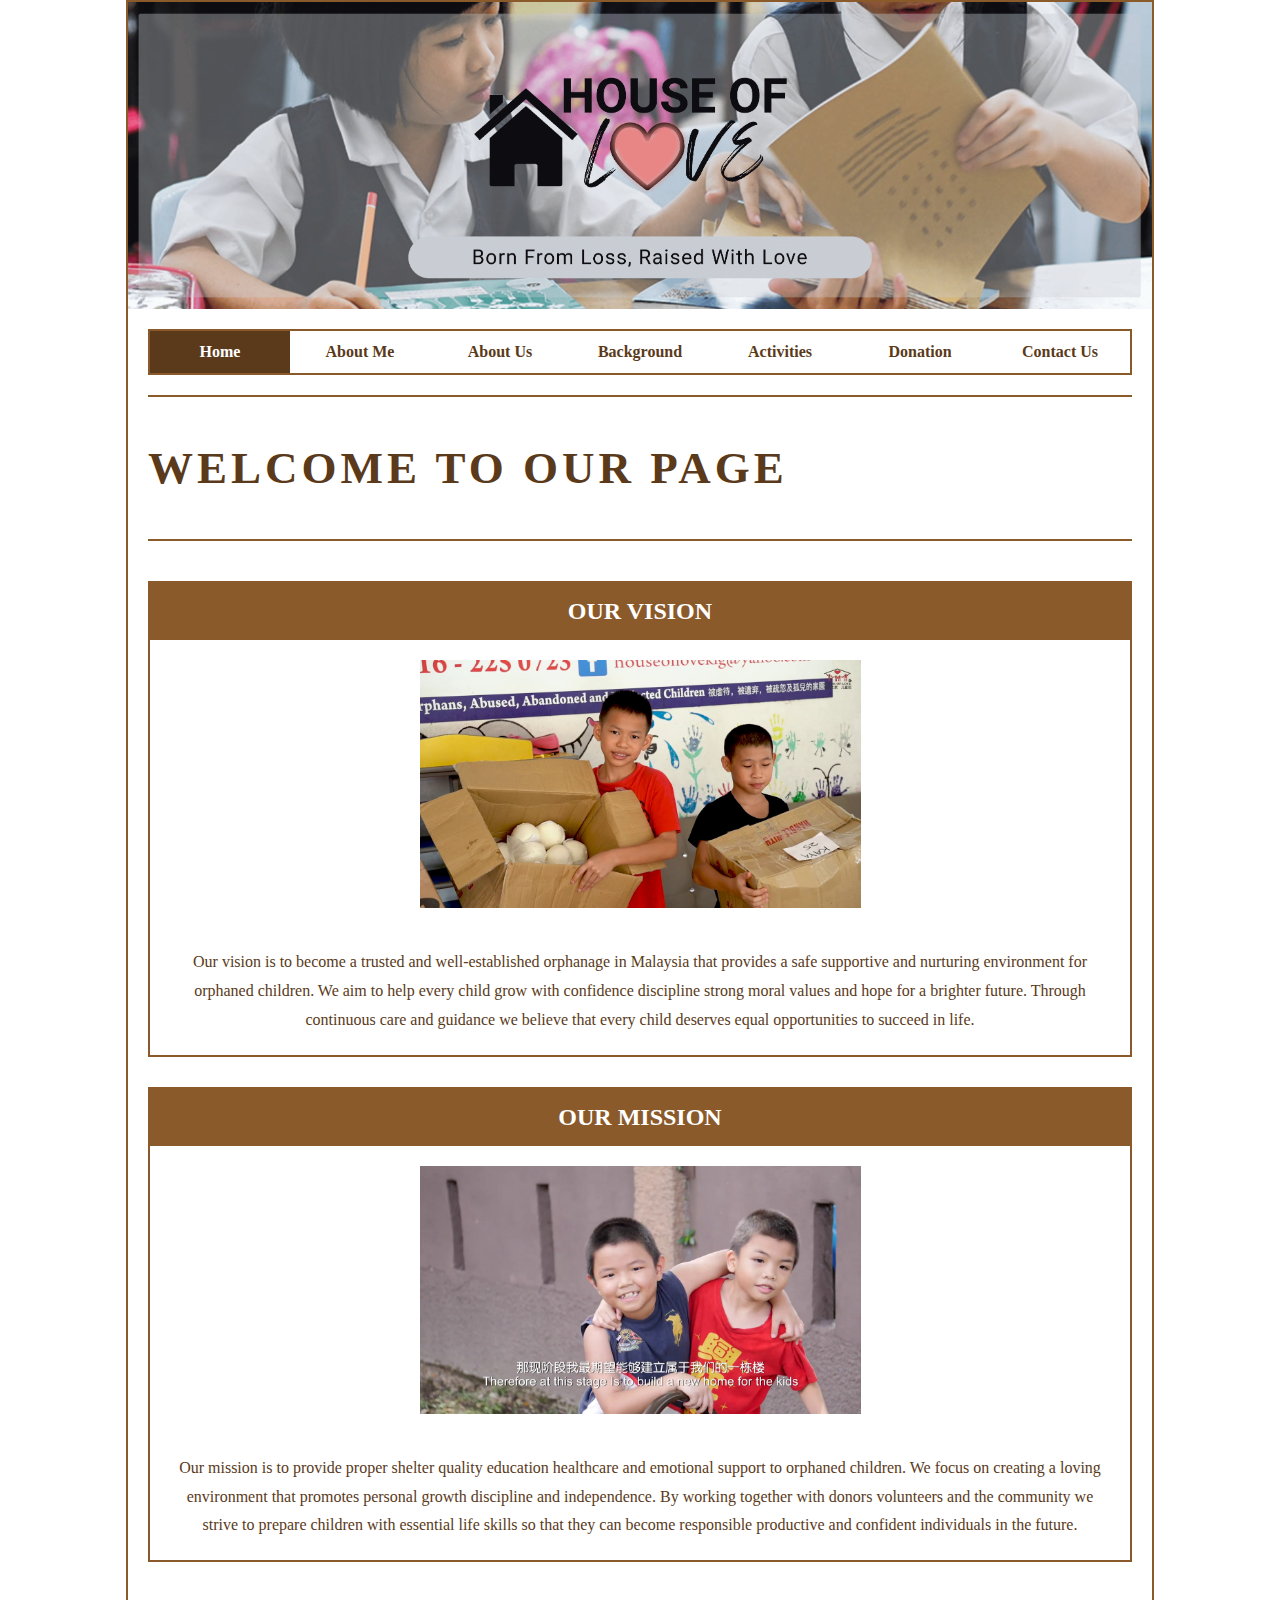
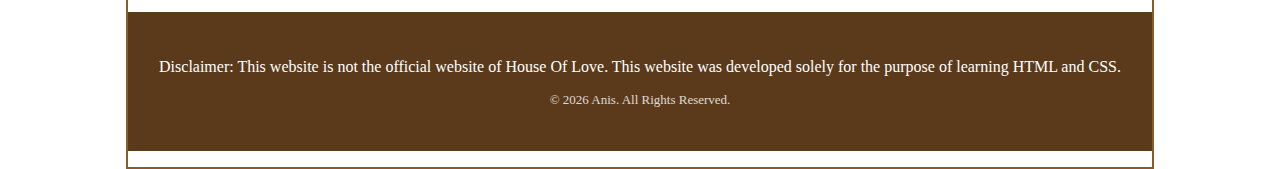
<file: index.html>
<!DOCTYPE html>
<html lang="en">
<head>
    <meta charset="UTF-8">
    <title>Home | Rumah Anak Yatim Darul Ehsan</title>
    <link rel="stylesheet" href="style.css">
</head>
<body>

<div class="container">

<!-- ================= HEADER / BANNER ================= -->
<table width="100%" align="center" cellspacing="0" cellpadding="0" style="border-collapse:collapse;">
<tr>
<td align="center" style="background-color:#8b5a2b;">
<img src="images/banner1.png" alt="Banner" class="banner-img">
</td>
</tr>
</table>

<!-- ================= NAVIGATION ================= -->
<nav class="navbar">
    <ul>
        <li><a class="active" href="index.html">Home</a></li>
        <li><a href="aboutme.html">About Me</a></li>
        <li><a href="aboutus.html">About Us</a></li>
        <li><a href="background.html">Background</a></li>
        <li><a href="activities.html">Activities</a></li>
        <li><a href="donation.html">Donation</a></li>
        <li><a href="contactus.html">Contact Us</a></li>


    </ul>
</nav>

<!-- ================= WELCOME TEXT ================= -->
<section class="welcome">
    <p>WELCOME TO OUR PAGE</p>
</section>

<!-- ================= VISION & MISSION ================= -->
<section class="vm-section">

    <!-- VISION -->
    <div class="vm-box">
        <div class="vm-title">OUR VISION</div>

       
        <a href="images/pic1.jpg" target="_blank">
            <img src="images/pic1.jpg" class="vm-image">
        </a>

        <div class="vm-text">
            Our vision is to become a trusted and well-established orphanage in Malaysia that
            provides a safe supportive and nurturing environment for orphaned children.
            We aim to help every child grow with confidence discipline strong moral values
            and hope for a brighter future. Through continuous care and guidance we believe
            that every child deserves equal opportunities to succeed in life.
        </div>
    </div>

    <!-- MISSION -->
    <div class="vm-box">
        <div class="vm-title">OUR MISSION</div>

                <a href="images/pic2.jpg" target="_blank">
            <img src="images/pic2.jpg" class="vm-image">
        </a>

        <div class="vm-text">
            Our mission is to provide proper shelter quality education healthcare and emotional
            support to orphaned children. We focus on creating a loving environment that promotes
            personal growth discipline and independence. By working together with donors volunteers
            and the community we strive to prepare children with essential life skills so that
            they can become responsible productive and confident individuals in the future.
        </div>
    </div>

</section>

<!-- ================= FOOTER ================= -->
<footer class="footer">
    <p>
        Disclaimer: This website is not the official website of House Of Love.
        This website was developed solely for the purpose of learning HTML and CSS.
            <p class="footer-copyright">
        © 2026 Anis. All Rights Reserved.
    </p>
</footer>
    </p>
</footer>

</div>

</body>
</html>
</file>
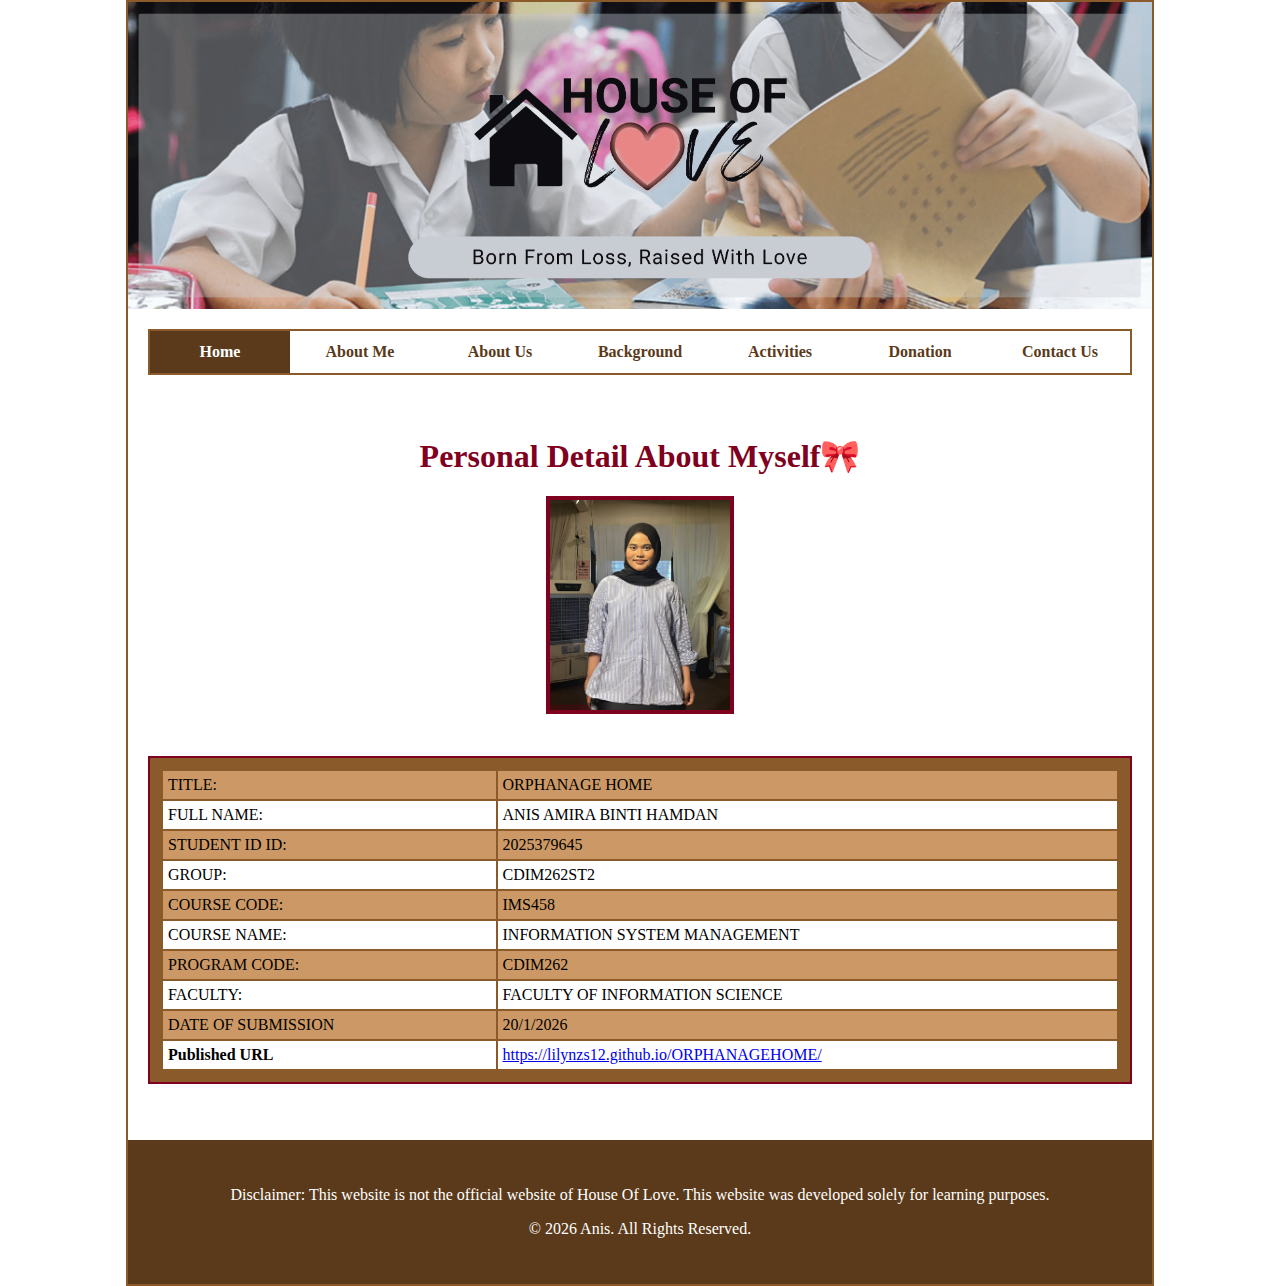
<file: aboutme.html>
<!DOCTYPE html>
<html lang="en">
<head>
    <meta charset="UTF-8">
    <title>Home | Rumah Anak Yatim Darul Ehsan</title>
    <link rel="stylesheet" href="style.css">
</head>
<body>

<div class="container">

<!-- ================= HEADER / BANNER ================= -->
<table width="100%" align="center" cellspacing="0" cellpadding="0" style="border-collapse:collapse;">
<tr>
<td align="center" style="background-color:#8b5a2b;">
<img src="images/banner1.png" alt="Banner" class="banner-img">
</td>
</tr>
</table>



<!-- ================= NAVIGATION ================= -->
<nav class="navbar">
    <ul>
        <li><a class="active" href="index.html">Home</a></li>
        <li><a href="aboutme.html">About Me</a></li>
        <li><a href="aboutus.html">About Us</a></li>
        <li><a href="background.html">Background</a></li>
        <li><a href="activities.html">Activities</a></li>
        <li><a href="donation.html">Donation</a></li>
        <li><a href="contactus.html">Contact Us</a></li>
    </ul>
</nav>



<!-- ================= MAIN LAYOUT ================= -->
<table width="100%" align="center" cellspacing="10" cellpadding="10" style="border-collapse:collapse;">
<tr valign="top">



<!-- ===== CONTENT AREA ===== -->
<td width="100%" style="background-color:#ffffff; padding:20px;">
<!-- Welcome Section -->
<h1 style="text-align:center; color:#800020;">Personal Detail About Myself🎀</h1>
<div style="text-align:center; margin-bottom:20px;">
    <a href="images/anis.jpg">
        <img src="images/anis.jpg" width="180" height="210" style="border:4px solid #800020;">
    </a>
</div>

<br>


<!-- Personal Information Table -->
<table width="100%" border="1" cellpadding="10" cellspacing="0" bordercolor="#800020" bgcolor="#8b5a2b">
<tr>
</a>
</td>
<td valign="top">
<table width="100%" border="2" cellpadding="5" cellspacing="0" bordercolor="#8b5a2b">
<tr bgcolor="#cc9966"><td> TITLE:</td><td>ORPHANAGE HOME</td></tr>
<tr bgcolor="#ffffff"><td> FULL NAME:</td><td>ANIS AMIRA BINTI HAMDAN</td></tr>
<tr bgcolor="#cc9966"><td> STUDENT ID ID:</td><td>2025379645</td></tr>
<tr bgcolor="#ffffff""><td> GROUP:</td><td>CDIM262ST2</td></tr>
<tr bgcolor="#cc9966"><td> COURSE CODE:</td><td>IMS458</td></tr>
<tr bgcolor="#ffffff""><td> COURSE NAME:</td><td>INFORMATION SYSTEM MANAGEMENT</td></tr>
<tr bgcolor="#cc9966"><td> PROGRAM CODE:</td><td>CDIM262</td></tr>
<tr bgcolor="#ffffff"><td> FACULTY:</td><td>FACULTY OF INFORMATION SCIENCE</td></tr>
<tr bgcolor="#cc9966"><td> DATE OF SUBMISSION</td><td>20/1/2026</td></tr>
<tr bgcolor="#ffffff"><td><b>Published URL</b></td>
<td>
<a href=" https://lilynzs12.github.io/ORPHANAGEHOME/" target="_blank">
 https://lilynzs12.github.io/ORPHANAGEHOME/</td>
</tr>
</table>

</table>
</td>
</tr>
</table>

<br>

</td>

</tr>
</table>

<br>


<!-- ===== FOOTER ===== -->
<footer class="footer">
    <p>
        Disclaimer: This website is not the official website of House Of Love.
        This website was developed solely for learning purposes.
    </p>
    <p>© 2026 Anis. All Rights Reserved.</p>
</footer>

</div>

</body>
</html></td>
</tr>
</table>

</body>

</html>
</file>
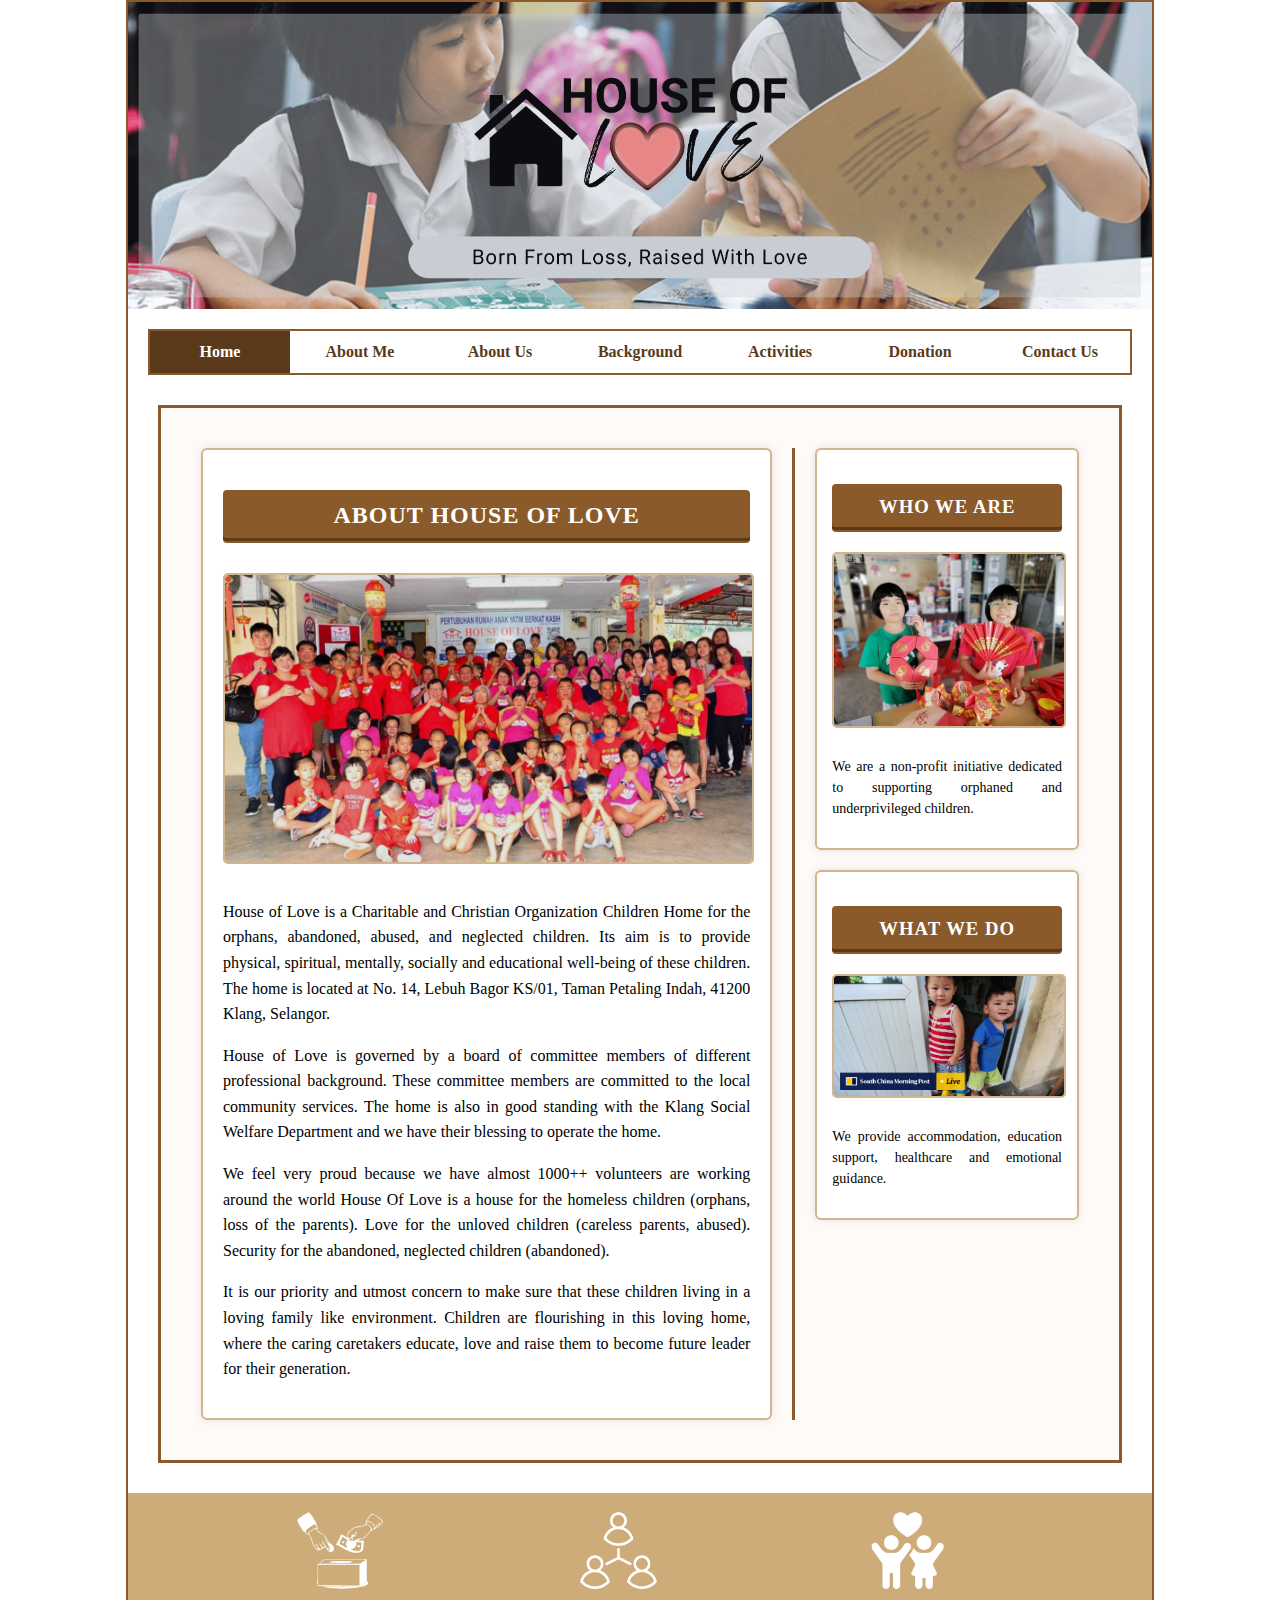
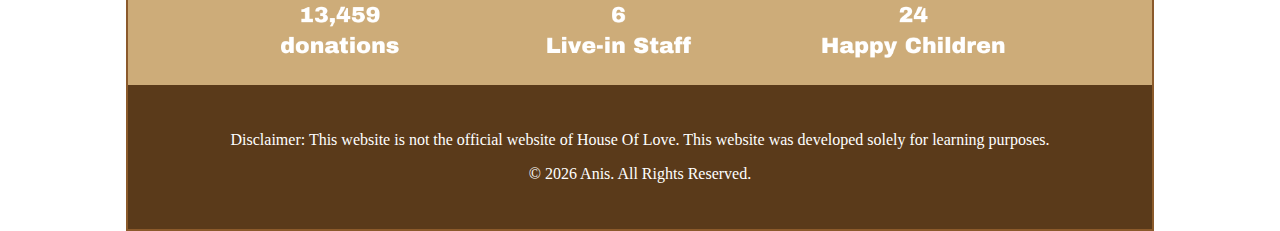
<file: aboutus.html>
<!DOCTYPE html>
<html lang="en">
<head>
    <meta charset="UTF-8">
    <title>About Us | House Of Love</title>
    <link rel="stylesheet" href="style.css">
</head>
<body>

<div class="container">


<!-- ================= HEADER / BANNER ================= -->
<table width="100%" align="center" cellspacing="0" cellpadding="0" style="border-collapse:collapse;">
<tr>
<td align="center" style="background-color:#8b5a2b;">
<img src="images/banner1.png" alt="Banner" class="banner-img">
</td>
</tr>
</table>


<!-- ===== NAVIGATION ===== -->
<nav class="navbar">
    <ul>
        <li><a class="active" href="index.html">Home</a></li>
        <li><a href="aboutme.html">About Me</a></li>
        <li><a href="aboutus.html">About Us</a></li>
        <li><a href="background.html">Background</a></li>
        <li><a href="activities.html">Activities</a></li>
        <li><a href="donation.html">Donation</a></li>
        <li><a href="contactus.html">Contact Us</a></li>

    </ul>
</nav>

<!-- ===== MAIN CONTENT ===== -->
<section class="about-layout">

    <!-- LEFT CONTENT -->
    <div class="about-left">
        <h2>ABOUT HOUSE OF LOVE</h2>
        <img src="images/pic3.jpg" alt="House Of Love">
        <p>
           House of Love is a Charitable and Christian Organization Children Home for the orphans, abandoned, abused, and neglected children. Its aim is to provide physical, spiritual, mentally, socially and educational well-being of these children. The home is located at No. 14, Lebuh Bagor KS/01, Taman Petaling Indah, 41200 Klang, Selangor.

<p>House of Love is governed by a board of committee members of different professional background. These committee members are committed to the local community services. The home is also in good standing with the Klang Social Welfare Department and we have their blessing to operate the home. </p>

<p>We feel very proud because we have almost 1000++ volunteers are working around the world
House Of Love is a house for the homeless children (orphans, loss of the parents).
Love for the unloved children (careless parents, abused). Security for the abandoned, neglected children (abandoned).</p>
<p>It is our priority and utmost concern to make sure that these children living in a loving family like environment. Children are flourishing in this loving home, where the caring caretakers educate, love and raise them to become future leader for their generation.</p>
   
   </div>

    <!-- RIGHT CONTENT -->
    <div class="about-right">

        <div class="info-box">
            <h3>WHO WE ARE</h3>
            <img src="images/pic4.jpg" alt="">
            <p>
                We are a non-profit initiative dedicated to supporting orphaned and
                underprivileged children.
            </p>
        </div>

        <div class="info-box">
            <h3>WHAT WE DO</h3>
            <img src="images/pic5.jpg" alt="">
            <p>
                We provide accommodation, education support, healthcare and emotional guidance.
            </p>
        </div>

    </div>

</section>

<!-- ===== WIDE IMAGE ===== -->
<div class="wide-image">
    <img src="images/banner2.png" alt="">
</div>

<!-- ===== FOOTER ===== -->
<footer class="footer">
    <p>
        Disclaimer: This website is not the official website of House Of Love.
        This website was developed solely for learning purposes.
    </p>
    <p>© 2026 Anis. All Rights Reserved.</p>
</footer>

</div>

</body>
</html>
</file>
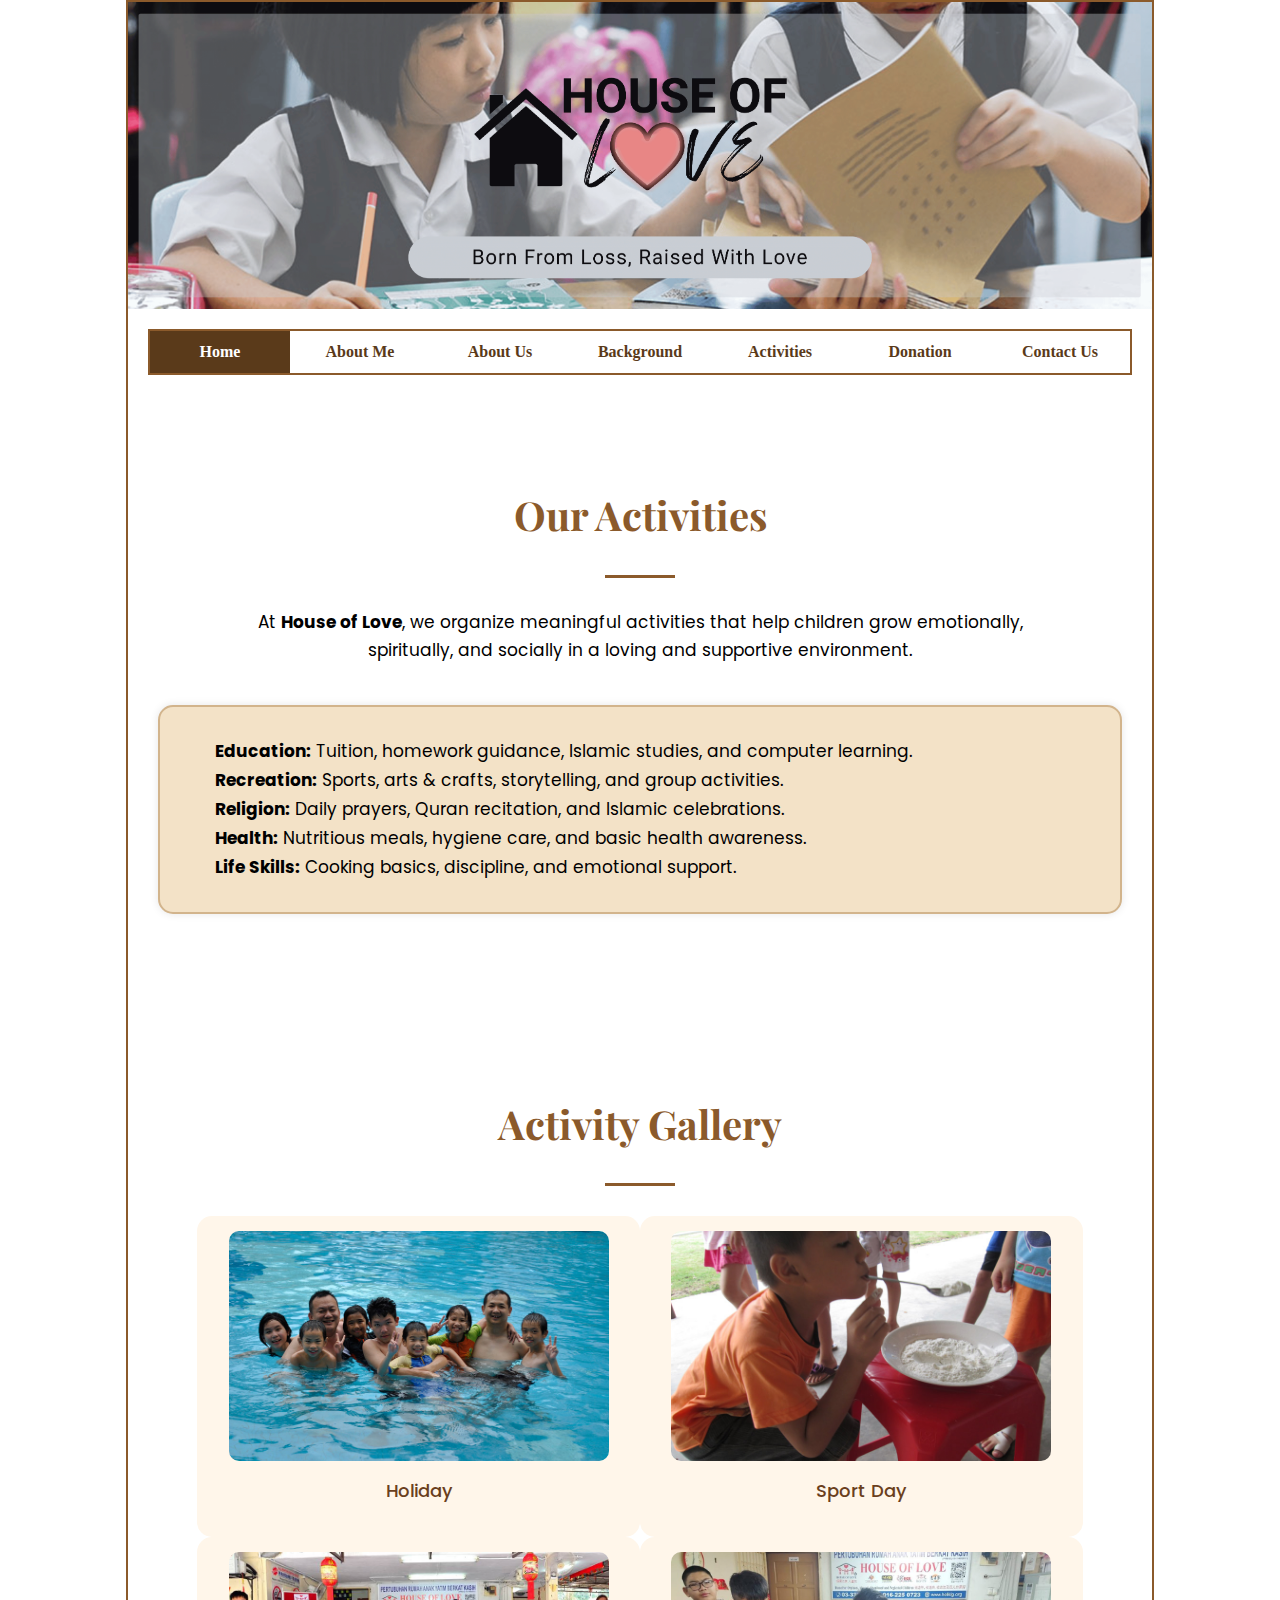
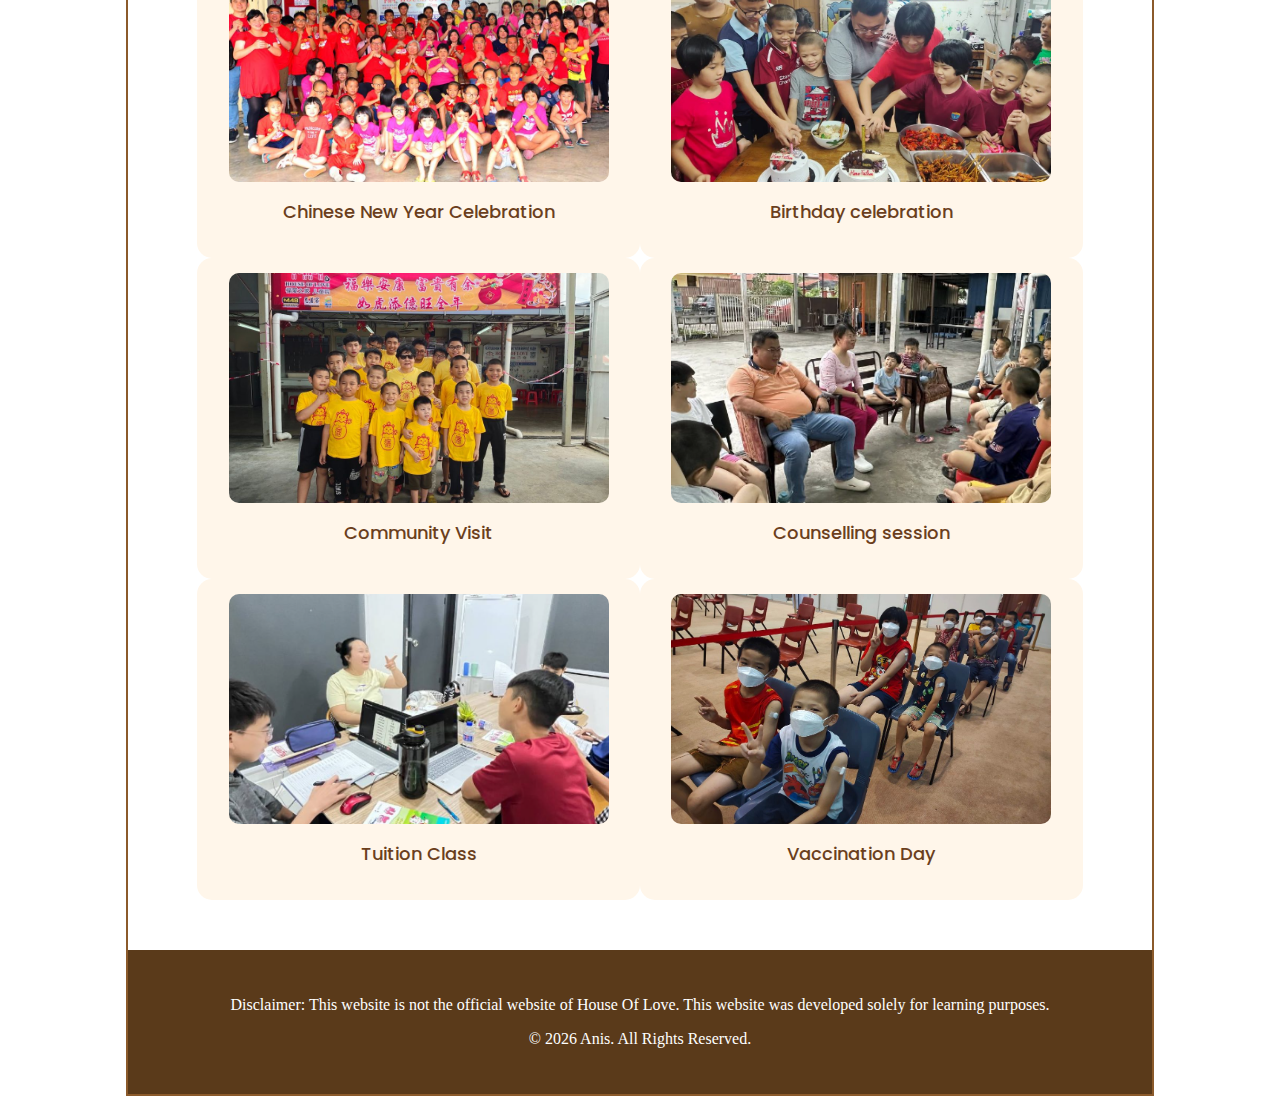
<file: activities.html>
<!DOCTYPE html>
<html lang="en">
<head>
    <meta charset="UTF-8">
    <title>Activities | House Of Love</title>

    <!-- GOOGLE FONTS -->
    <link href="https://fonts.googleapis.com/css2?family=Playfair+Display:wght@600;700&family=Poppins:wght@300;400;500&display=swap" rel="stylesheet">

    <link rel="stylesheet" href="style.css">
</head>
<body>

<div class="container">

<!-- ===== HEADER / BANNER ===== -->
<table width="100%" cellspacing="0" cellpadding="0" style="border-collapse:collapse;">
<tr>
<td align="center" style="background-color:#8b5a2b;">
<img src="images/banner1.png" class="banner-img" alt="Banner">
</td>
</tr>
</table>

<!-- ===== NAVIGATION ===== -->
<nav class="navbar">
    <ul>
        <li><a class="active" href="index.html">Home</a></li>
        <li><a href="aboutme.html">About Me</a></li>
        <li><a href="aboutus.html">About Us</a></li>
        <li><a href="background.html">Background</a></li>
        <li><a href="activities.html">Activities</a></li>
        <li><a href="donation.html">Donation</a></li>
        <li><a href="contactus.html">Contact Us</a></li>


    </ul>
</nav>

<!-- ================= ACTIVITIES INTRO ================= -->
<section class="activities-intro">

    <h2>Our Activities</h2>
    <div class="line"></div>

    <p>
        At <strong>House of Love</strong>, we organize meaningful activities
        that help children grow emotionally, spiritually, and socially
        in a loving and supportive environment.
    </p>

    <div class="info-box">
        <p><strong>Education:</strong> Tuition, homework guidance, Islamic studies, and computer learning.</p>
        <p><strong>Recreation:</strong> Sports, arts & crafts, storytelling, and group activities.</p>
        <p><strong>Religion:</strong> Daily prayers, Quran recitation, and Islamic celebrations.</p>
        <p><strong>Health:</strong> Nutritious meals, hygiene care, and basic health awareness.</p>
        <p><strong>Life Skills:</strong> Cooking basics, discipline, and emotional support.</p>
    </div>

</section>

<!-- ================= ACTIVITIES GALLERY ================= -->
<section class="activities-gallery">

    <h2>Activity Gallery</h2>
    <div class="line"></div>

    <table width="90%" align="center" cellpadding="20" cellspacing="0">
        <tr align="center">

            <!-- 1 -->
            <td class="gallery-cell">
                <a href="images/pic23.jpg" target="_blank">
                    <img src="images/pic23.jpg" alt="Holiday">
                </a>
                <p>Holiday</p>
            </td>

            <!-- 2 -->
            <td class="gallery-cell">
                <a href="images/pic24.jpg" target="_blank">
                    <img src="images/pic24.jpg" alt="sport day">
                </a>
                <p>Sport Day</p>
            </td>

        </tr>

        <tr align="center">

            <!-- 3 -->
            <td class="gallery-cell">
                <a href="images/pic25.jpg" target="_blank">
                    <img src="images/pic25.jpg" alt="New Year">
                </a>
                <p>Chinese New Year Celebration</p>
            </td>

            <!-- 4 -->
            <td class="gallery-cell">
                <a href="images/pic26.jpeg" target="_blank">
                    <img src="images/pic26.jpeg" alt="Birthday">
                </a>
                <p>Birthday celebration</p>
            </td>

        </tr>

        <tr align="center">

            <!-- 5 -->
            <td class="gallery-cell">
                <a href="images/pic27.jpg" target="_blank">
                    <img src="images/pic27.jpg" alt="Community Visit">
                </a>
                <p>Community Visit</p>
            </td>

            <!-- 6 -->
            <td class="gallery-cell">
                <a href="images/pic28.png" target="_blank">
                    <img src="images/pic28.png" alt="councelling">
                </a>
                <p>Counselling session</p>
            </td>

        </tr>

        <tr align="center">

            <!-- 7 -->
            <td class="gallery-cell">
                <a href="images/pic29.png" target="_blank">
                    <img src="images/pic29.png" alt="Tuition">
                </a>
                <p>Tuition Class</p>
            </td>

            <!-- 8 -->
            <td class="gallery-cell">
                <a href="images/pic30.jpg" target="_blank">
                    <img src="images/pic30.jpg" alt="Vacine">
                </a>
                <p>Vaccination Day</p>
            </td>

        </tr>
    </table>

</section>

<!-- ===== FOOTER ===== -->
<footer class="footer">
    <p>
        Disclaimer: This website is not the official website of House Of Love.
        This website was developed solely for learning purposes.
    </p>
    <p>© 2026 Anis. All Rights Reserved.</p>
</footer>

</div>

<!-- ================= STYLE ================= -->
<style>

.activities-intro {
    text-align: center;
    padding: 60px 30px;
    font-family: 'Poppins', sans-serif;
}

.activities-intro h2,
.activities-gallery h2 {
    font-family: 'Playfair Display', serif;
    font-size: 40px;
    color: #8b5a2b;
}

.line {
    width: 70px;
    height: 3px;
    background-color: #8b5a2b;
    margin: 15px auto 30px;
}

.activities-intro p {
    max-width: 850px;
    margin: auto;
    font-size: 17px;
    line-height: 1.7;
}

.info-box {
    background-color: #f3e2c7;
    max-width: 900px;
    margin: 40px auto;
    padding: 30px;
    border-radius: 15px;
    font-size: 16px;
}

.activities-gallery {
    padding: 50px 20px;
    text-align: center;
}

.gallery-cell {
    background-color: #fff6ea;
    border-radius: 15px;
    padding: 15px;
    transition: transform 0.3s;
}

.gallery-cell:hover {
    transform: translateY(-6px);
}

.gallery-cell img {
    width: 100%;
    max-width: 380px;
    height: 230px;
    object-fit: cover;
    border-radius: 10px;
}

.gallery-cell p {
    font-family: 'Poppins', sans-serif;
    font-size: 18px;
    margin-top: 12px;
    color: #6b3f1d;
    font-weight: 500;
}

</style>

</body>
</html>
</file>
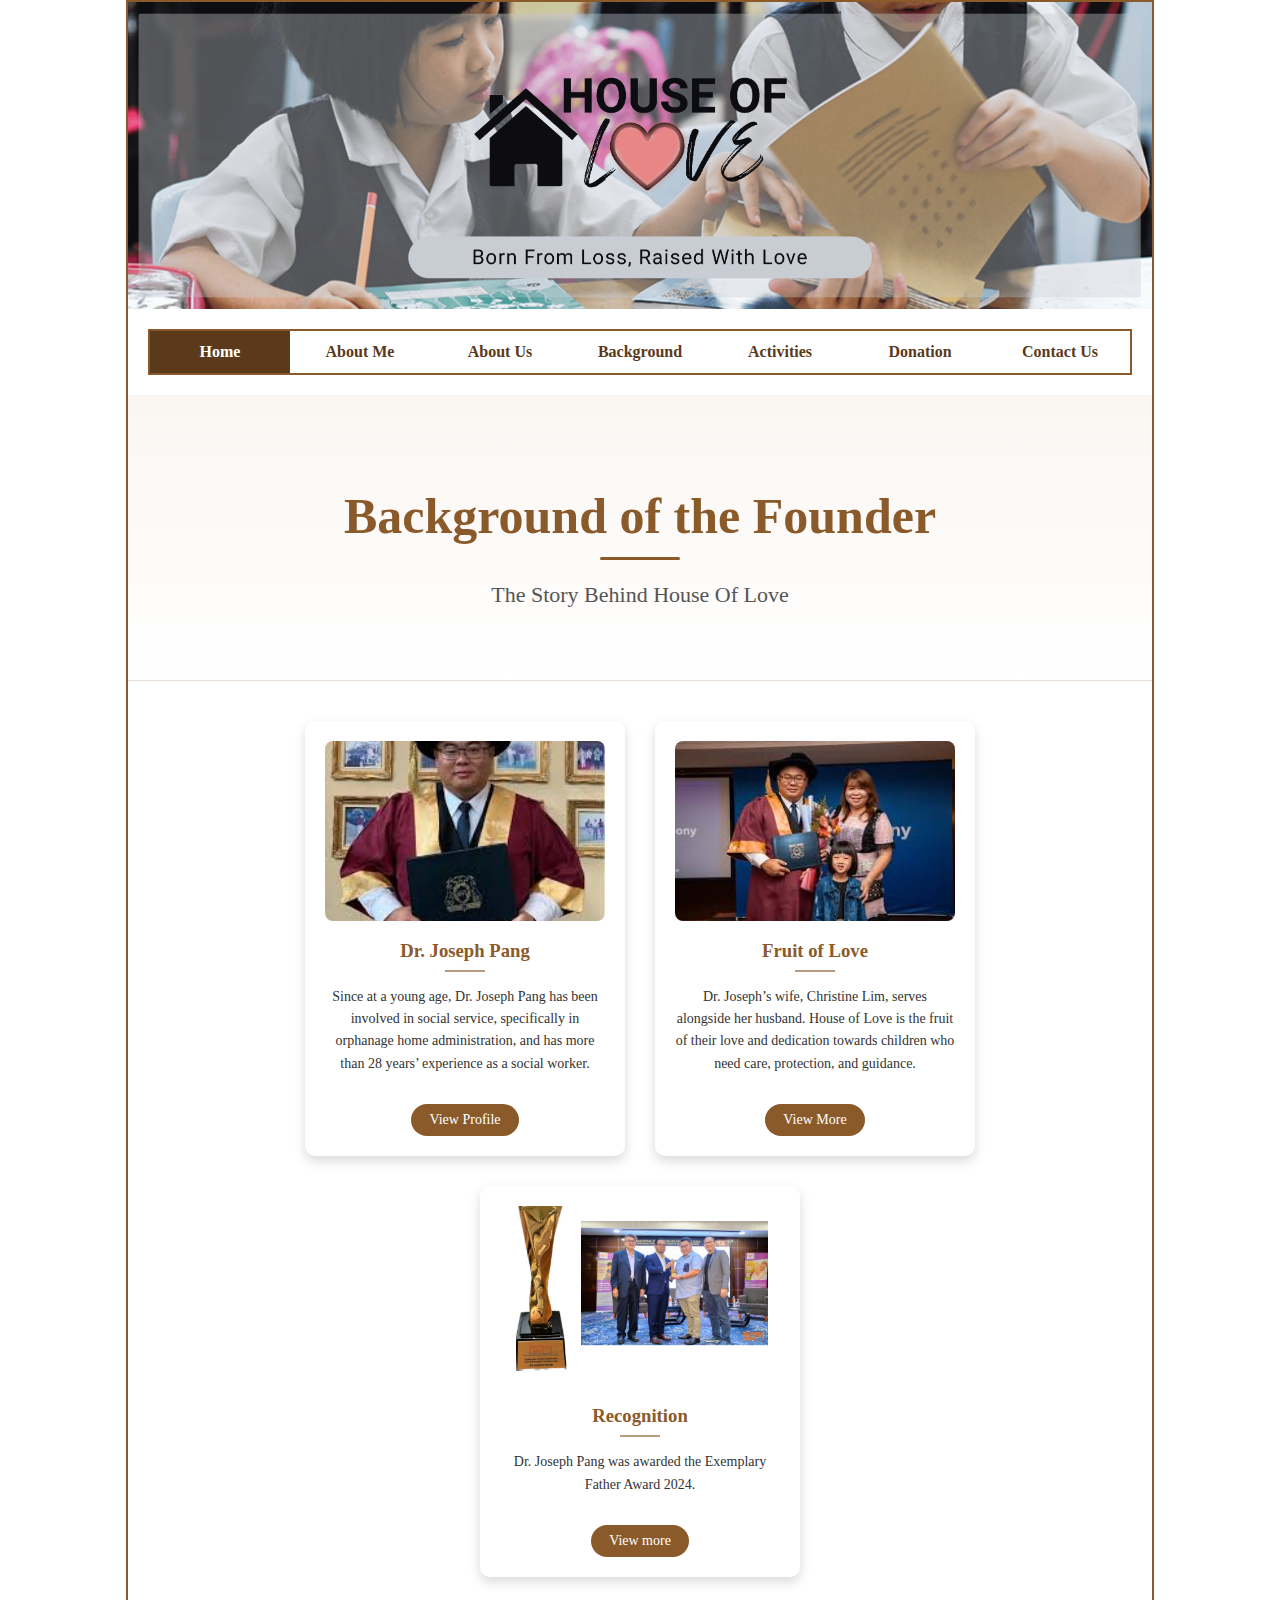
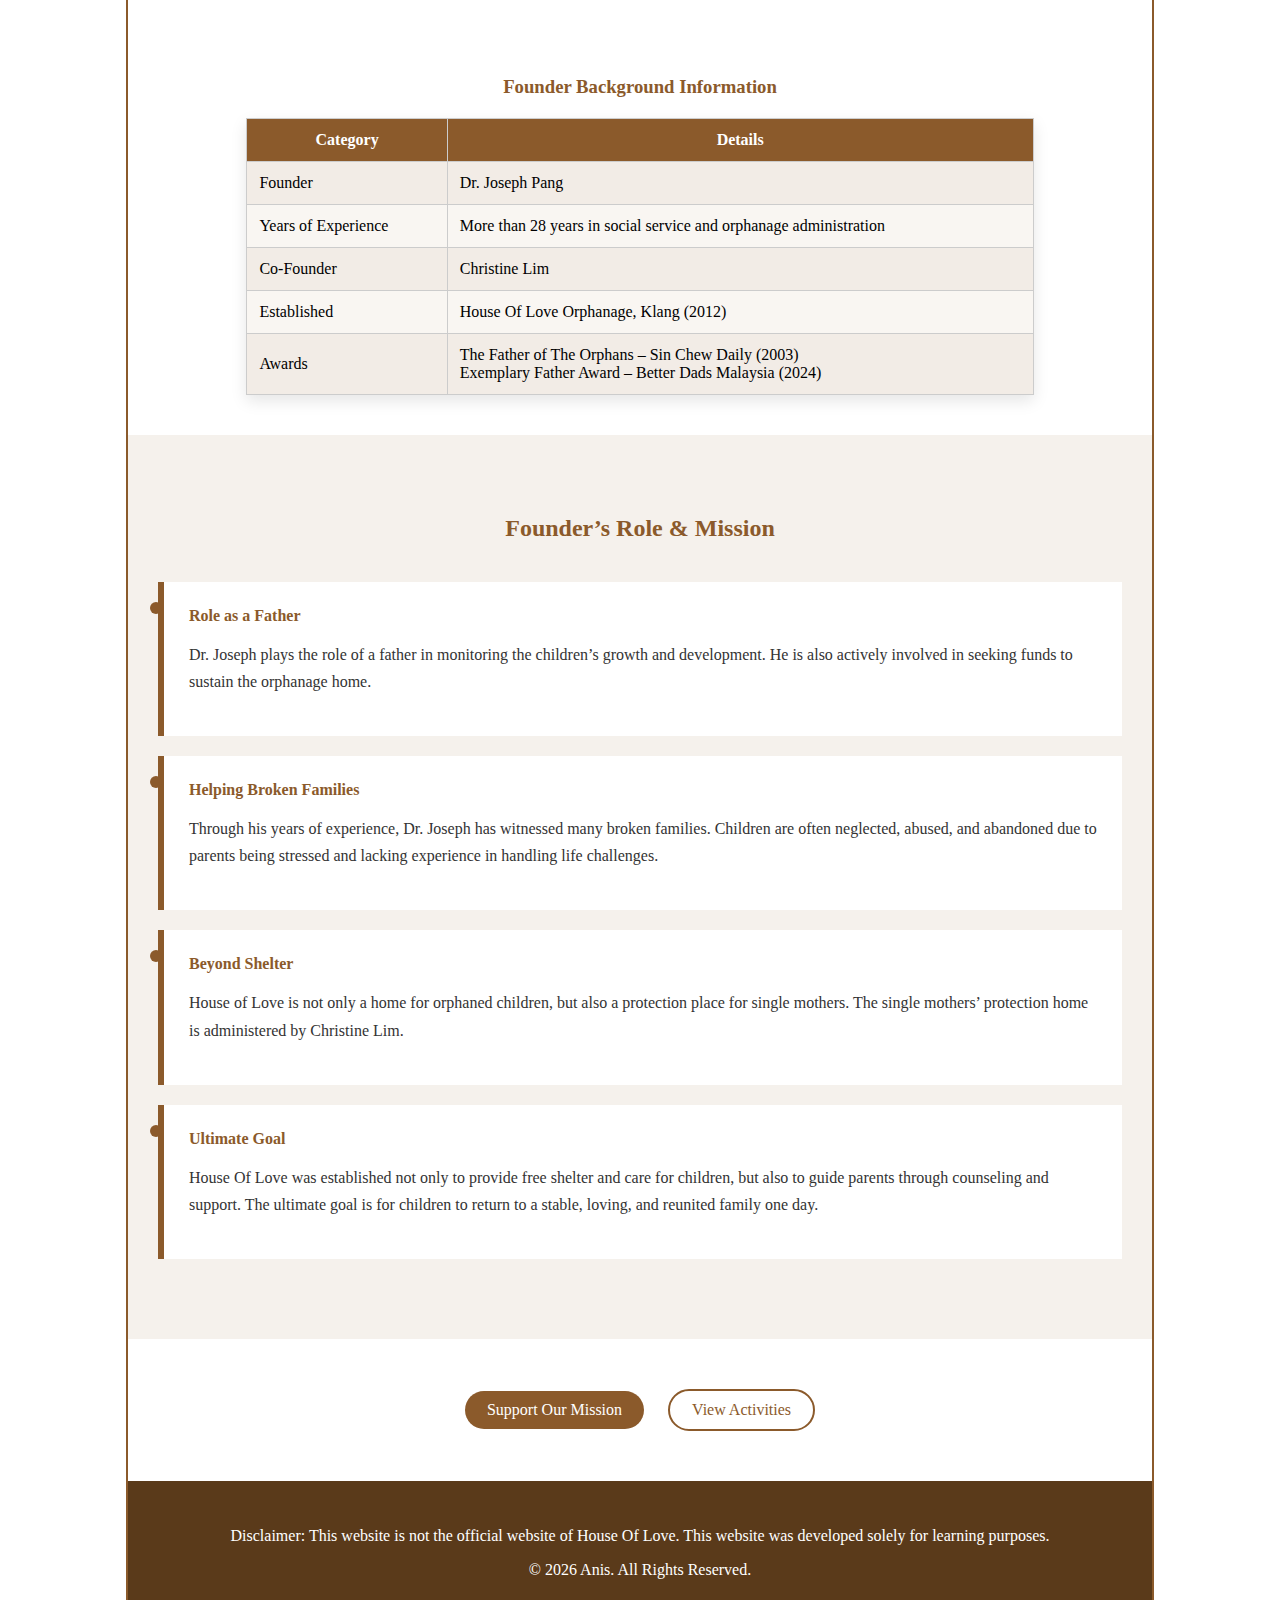
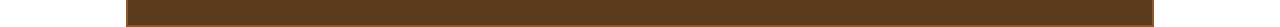
<file: background.html>
<!DOCTYPE html>
<html lang="en">
<head>
    <meta charset="UTF-8">
    <title>Background Owner | House Of Love</title>
    <link rel="stylesheet" href="style.css">
</head>
<body>

<div class="container">

<!-- ===== HEADER / BANNER ===== -->
<table width="100%" cellspacing="0" cellpadding="0" style="border-collapse:collapse;">
<tr>
<td align="center" style="background-color:#8b5a2b;">
<img src="images/banner1.png" class="banner-img" alt="Banner">
</td>
</tr>
</table>

<!-- ================= NAVIGATION ================= -->
<nav class="navbar">
    <ul>
        <li><a class="active" href="index.html">Home</a></li>
        <li><a href="aboutme.html">About Me</a></li>
        <li><a href="aboutus.html">About Us</a></li>
        <li><a href="background.html">Background</a></li>
        <li><a href="activities.html">Activities</a></li>
        <li><a href="donation.html">Donation</a></li>
        <li><a href="contactus.html">Contact Us</a></li>
    </ul>
</nav>




<!-- ===== TITLE CENTER ===== -->
<section class="page-title">
    <h2>Background of the Founder</h2>
    <p>The Story Behind House Of Love</p>
</section>

<!-- ===== IMAGE + TEXT LAYOUT ===== -->
<section class="profile-layout">

    <div class="profile-card">
        <img src="images/drjoseph.jpg" alt="Dr Joseph Pang">
        <h3>Dr. Joseph Pang</h3>
        <p>
            Since at a young age, Dr. Joseph Pang has been involved in social service,
            specifically in orphanage home administration, and has more than 28 years’
            experience as a social worker.
        </p>
        <a href="https://www.holklg.org/about-house-of-love/" class="btn">View Profile</a>
    </div>

    <div class="profile-card">
        <img src="images/pic20.jpg" alt="House Of Love">
        <h3>Fruit of Love</h3>
        <p>
            Dr. Joseph’s wife, Christine Lim, serves alongside her husband.
            House of Love is the fruit of their love and dedication towards
            children who need care, protection, and guidance.
        </p>
        <a href="https://www.holklg.org/about-house-of-love/" class="btn">View More</a>
    </div>

    <div class="profile-card">
  <img src="images/pic21.png" alt="Dr Joseph Pang">


        <h3>Recognition</h3>
        <p>
             Dr. Joseph Pang was awarded the Exemplary Father Award 2024.
        </p>
        <a href="https://www.holklg.org/about-house-of-love/" class="btn">View more</a>
    </div>

</section>

<!-- ===== TABLE SECTION ===== -->
<section class="info-table">

    <h3>Founder Background Information</h3>

    <table>
        <tr>
            <th>Category</th>
            <th>Details</th>
        </tr>
        <tr>
            <td>Founder</td>
            <td>Dr. Joseph Pang</td>
        </tr>
        <tr>
            <td>Years of Experience</td>
            <td>More than 28 years in social service and orphanage administration</td>
        </tr>
        <tr>
            <td>Co-Founder</td>
            <td>Christine Lim</td>
        </tr>
        <tr>
            <td>Established</td>
            <td>House Of Love Orphanage, Klang (2012)</td>
        </tr>
        <tr>
            <td>Awards</td>
            <td>
                The Father of The Orphans – Sin Chew Daily (2003)<br>
                Exemplary Father Award – Better Dads Malaysia (2024)
            </td>
        </tr>
    </table>

</section>

<!-- ===== LONG BACKGROUND STORY ===== -->
<section class="timeline">

    <h2>Founder’s Role & Mission</h2>

    <div class="timeline-box">
        <span>Role as a Father</span>
        <p>
            Dr. Joseph plays the role of a father in monitoring the children’s growth
            and development. He is also actively involved in seeking funds to sustain
            the orphanage home.
        </p>
    </div>

    <div class="timeline-box">
        <span>Helping Broken Families</span>
        <p>
            Through his years of experience, Dr. Joseph has witnessed many broken
            families. Children are often neglected, abused, and abandoned due to
            parents being stressed and lacking experience in handling life challenges.
        </p>
    </div>

    <div class="timeline-box">
        <span>Beyond Shelter</span>
        <p>
            House of Love is not only a home for orphaned children, but also a
            protection place for single mothers. The single mothers’ protection
            home is administered by Christine Lim.
        </p>
    </div>

    <div class="timeline-box">
        <span>Ultimate Goal</span>
        <p>
            House Of Love was established not only to provide free shelter and care
            for children, but also to guide parents through counseling and support.
            The ultimate goal is for children to return to a stable, loving, and
            reunited family one day.
        </p>
    </div>

</section>

<!-- ===== ACTION LINKS ===== -->
<section class="action-links">
    <a href="donation.html" class="action-btn">Support Our Mission</a>
    <a href="project.html" class="action-btn outline">View Activities</a>
</section>

<!-- ===== FOOTER ===== -->
<footer class="footer">
    <p>
        Disclaimer: This website is not the official website of House Of Love.
        This website was developed solely for learning purposes.
    </p>
    <p>© 2026 Anis. All Rights Reserved.</p>
</footer>

</div>

</body>
</html>
</file>
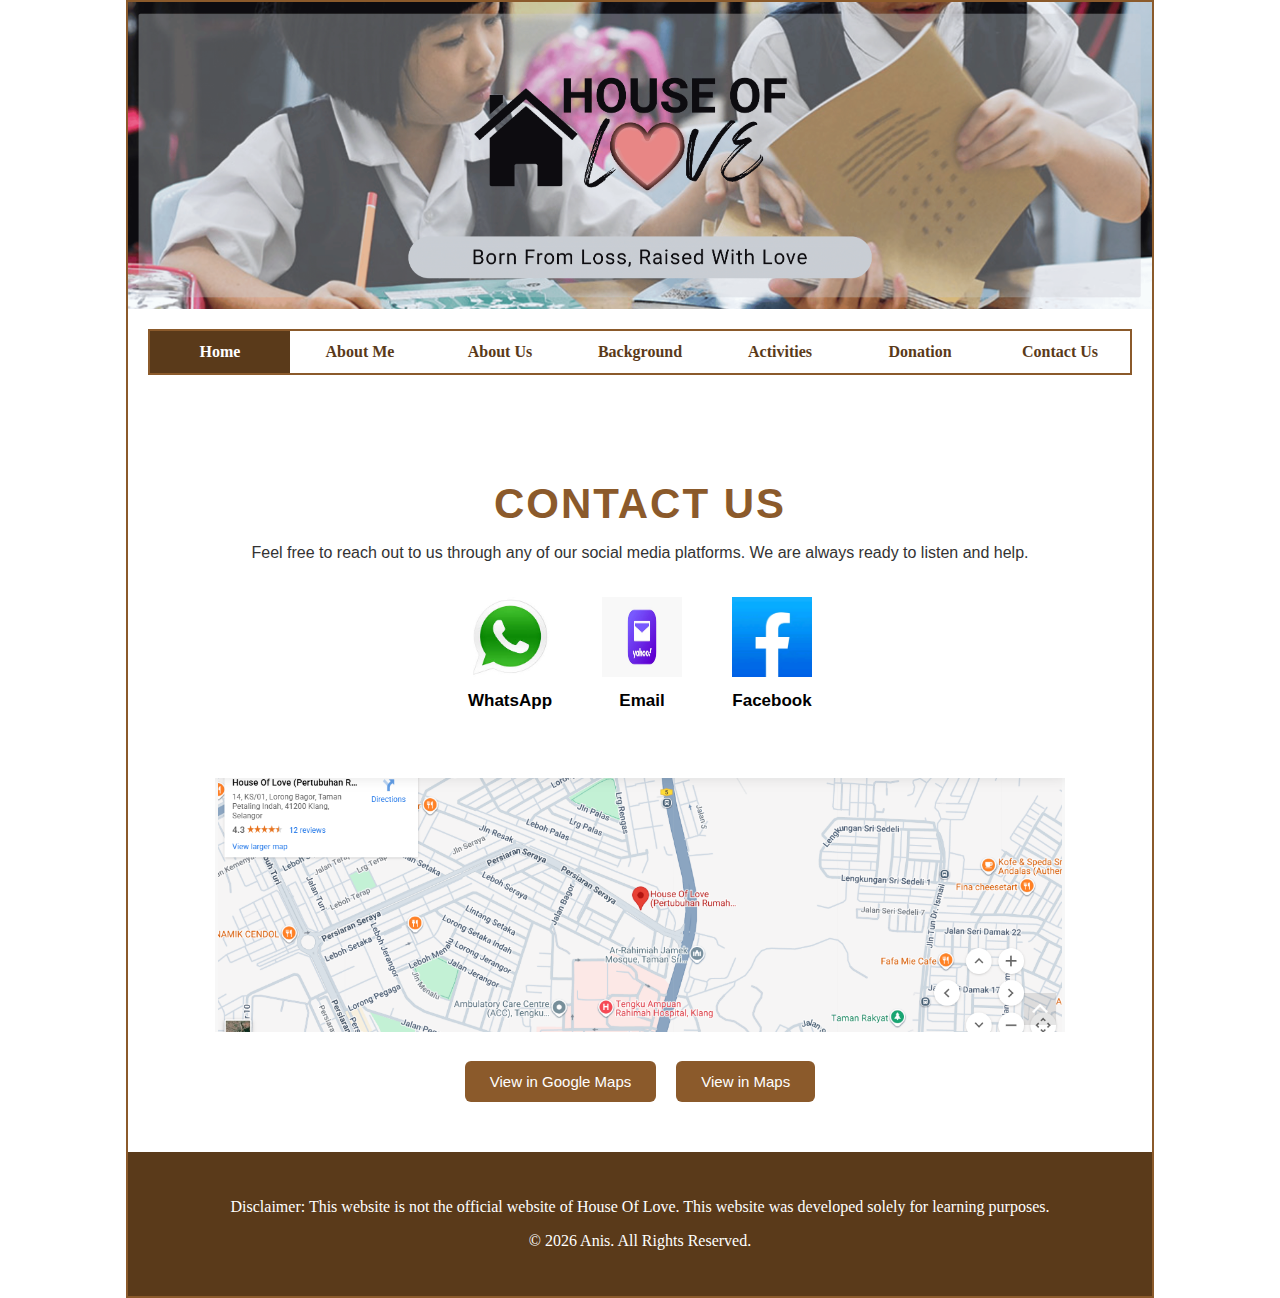
<file: contactus.html>
<!DOCTYPE html>
<html lang="en">
<head>
    <meta charset="UTF-8">
    <title>About Us | House Of Love</title>
    <link rel="stylesheet" href="style.css">
</head>
<body>

<div class="container">

<!-- ================= HEADER / BANNER ================= -->
<table width="100%" align="center" cellspacing="0" cellpadding="0" style="border-collapse:collapse;">
<tr>
<td align="center" style="background-color:#8b5a2b;">
<img src="images/banner1.png" alt="Banner" class="banner-img">
</td>
</tr>
</table>

<!-- ===== NAVIGATION ===== -->
<nav class="navbar">
    <ul>
       <li><a class="active" href="index.html">Home</a></li>
        <li><a href="aboutme.html">About Me</a></li>
        <li><a href="aboutus.html">About Us</a></li>
        <li><a href="background.html">Background</a></li>
        <li><a href="activities.html">Activities</a></li>
        <li><a href="donation.html">Donation</a></li>
        <li><a href="contactus.html">Contact Us</a></li>

    </ul>
</nav>

<!-- ================= CONTACT US SECTION ================= -->
<section class="contact-section">

    <h2 class="contact-title">CONTACT US</h2>

    <p class="contact-text">
        Feel free to reach out to us through any of our social media platforms.
        We are always ready to listen and help.
    </p>

    <!-- ===== SOCIAL MEDIA ICONS ===== -->
    <div class="contact-icons">

        <!-- WhatsApp -->
        <div class="icon-box">
            <a href="https://wa.me/60162250723" target="_blank">
                <img src="images/pic15.jpg" alt="WhatsApp">
                <p>WhatsApp</p>
            </a>
        </div>

        <!-- Email -->
        <div class="icon-box">
            <a href="https://workspace.google.com/gmail/.com">
                <img src="images/pic16.jpg" alt="Email">
                <p>Email</p>
            </a>
        </div>

        <!-- Facebook -->
        <div class="icon-box">
            <a href="https://www.facebook.com/share/17RFCWx8n7/" target="_blank">
                <img src="images/pic16.png" alt="Facebook">
                <p>Facebook</p>
            </a>
        </div>

    </div>

    <!-- ===== MAP / LOCATION IMAGE ===== -->
    <div class="contact-map">
        <img src="images/pic17.png" alt="Location Map">
    </div>

    <!-- ===== MAP BUTTONS ===== -->
    <div class="map-buttons">
        <a href="https://maps.app.goo.gl/AAKo1REgt3HUkiF76?g_st=it" target="_blank" class="map-btn">View in Google Maps</a>
        <a href="https://maps.apple.com/place?address=14,%20Lorong%20Bagor,%2041200%20Klang,%20Selangor,%20Malaysia&coordinate=3.025352,101.437072&name=14,%20Lorong%20Bagor&map=explore" target="_blank" class="map-btn">View in Maps</a>
    </div>

    <!-- ===== INLINE CSS ===== -->
    <style>
        .contact-section {
            text-align: center;
            padding: 50px 20px;
            font-family: Arial, sans-serif;
        }

        .contact-title {
            font-size: 42px;
            color: #8b5a2b;
            margin-bottom: 15px;
            letter-spacing: 2px;
        }

        .contact-text {
            font-size: 16px;
            color: #333;
            margin-bottom: 35px;
        }

        .contact-icons {
            display: flex;
            justify-content: center;
            gap: 50px;
            margin-bottom: 40px;
            flex-wrap: wrap;
        }

        .icon-box {
            text-align: center;
            cursor: pointer;
            transition: transform 0.3s ease;
        }

        .icon-box img {
            width: 80px;
            height: 80px;
            transition: transform 0.3s ease, box-shadow 0.3s ease;
        }

        .icon-box p {
            margin-top: 10px;
            font-size: 17px;
            font-weight: bold;
            color: #000;
        }

        .icon-box:hover img {
            transform: scale(1.15);
            box-shadow: 0 6px 15px rgba(0,0,0,0.25);
        }

        .icon-box a {
            text-decoration: none;
            color: inherit;
        }

        .contact-map img {
            width: 100%;
            max-width: 850px;
            margin-top: 10px;
        }

        .map-buttons {
            margin-top: 25px;
            display: flex;
            justify-content: center;
            gap: 20px;
            flex-wrap: wrap;
        }

        .map-btn {
            padding: 12px 25px;
            background-color: #8b5a2b;
            color: #fff;
            text-decoration: none;
            font-size: 15px;
            border-radius: 6px;
            transition: background-color 0.3s ease, transform 0.3s ease;
        }

        .map-btn:hover {
            background-color: #6f4522;
            transform: translateY(-3px);
        }
    </style>

</section>

<!-- ===== FOOTER ) ===== -->
<footer class="footer">
    <p>
        Disclaimer: This website is not the official website of House Of Love.
        This website was developed solely for learning purposes.
    </p>
    <p>© 2026 Anis. All Rights Reserved.</p>
</footer>

</div>

</body>
</html>
</file>
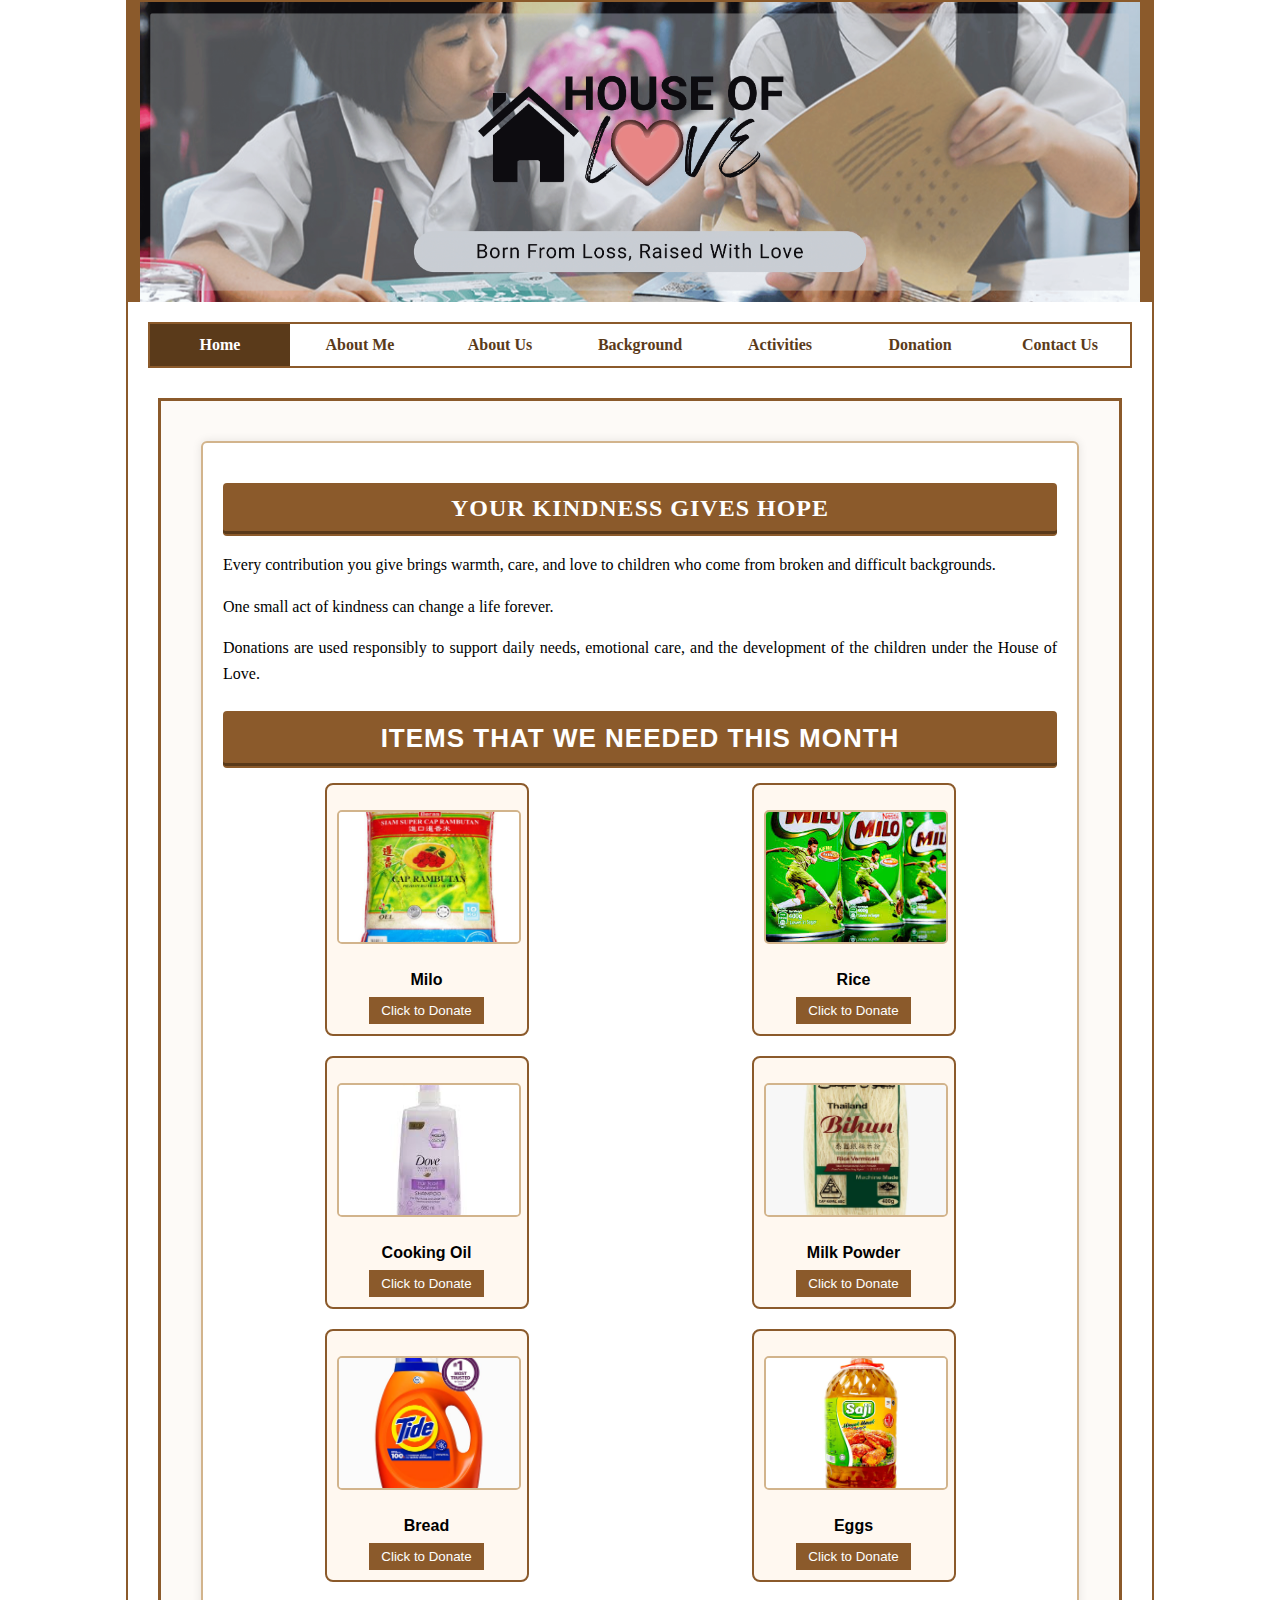
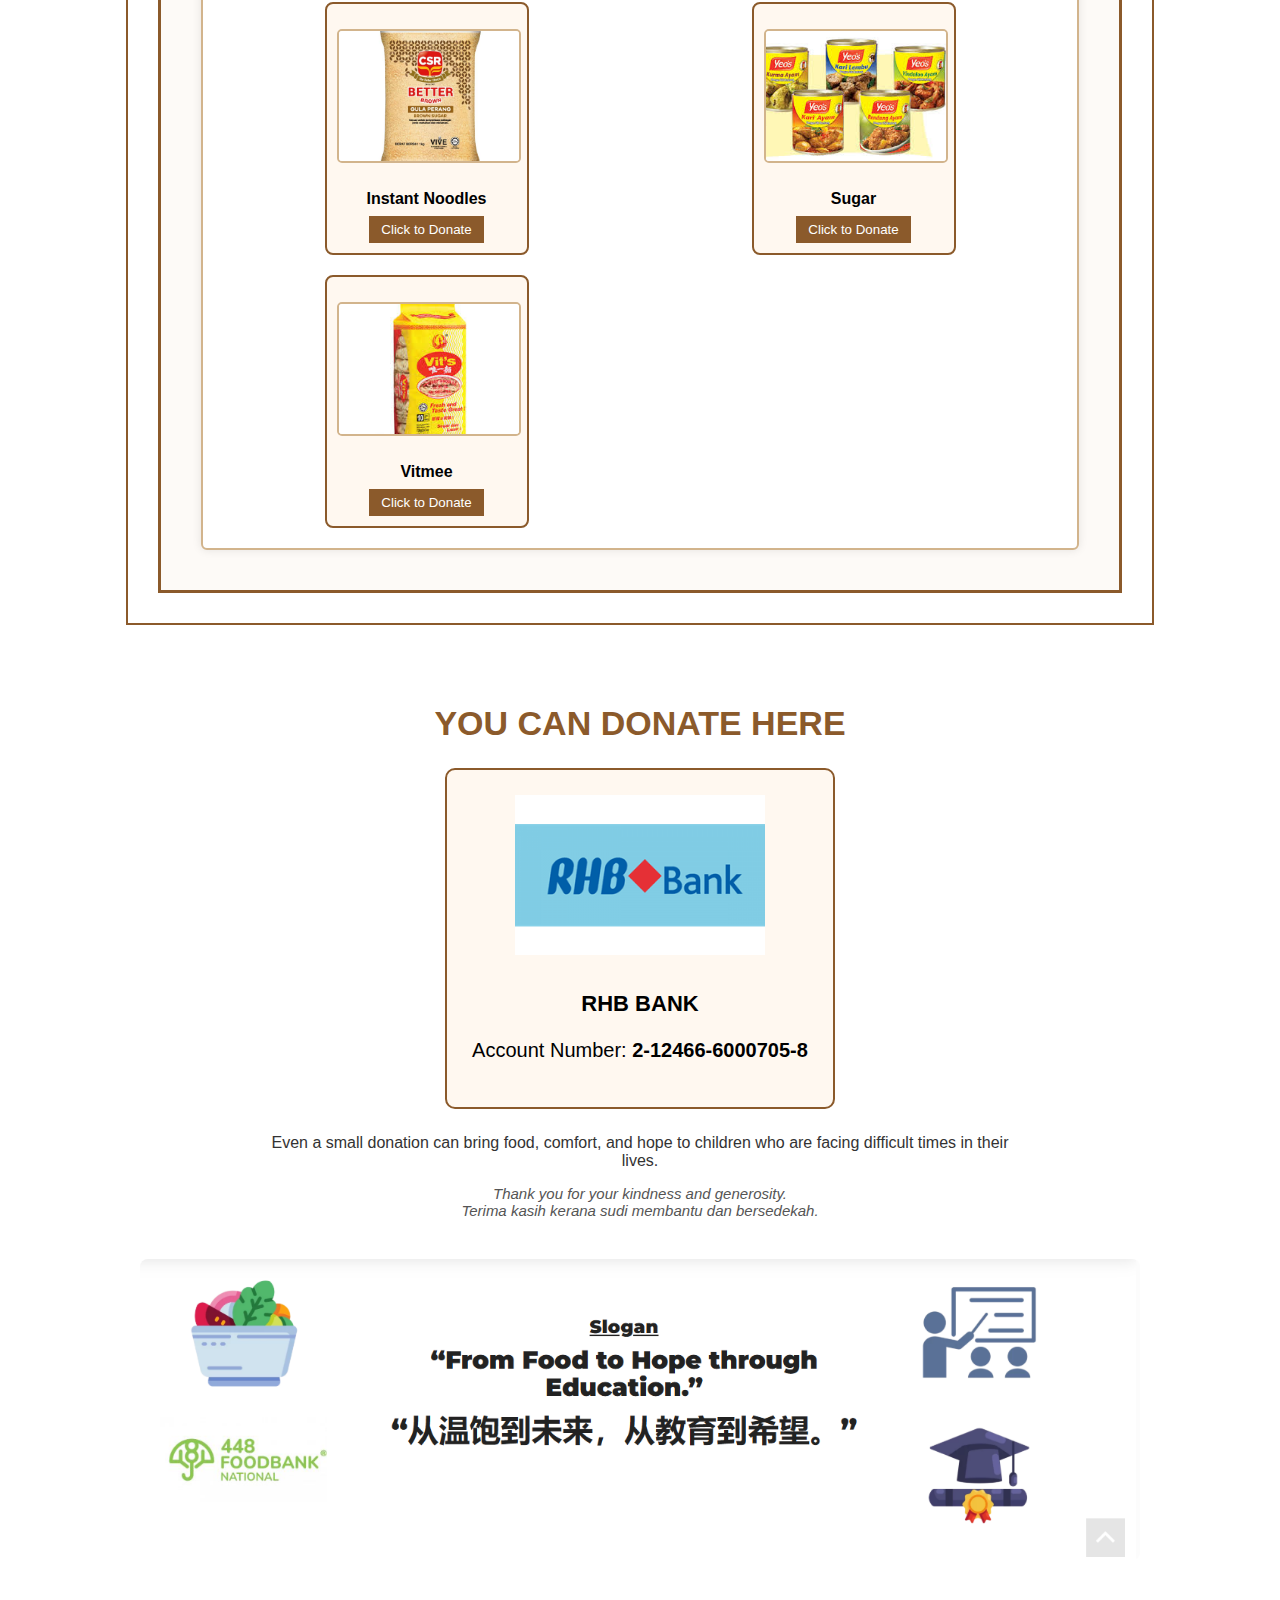
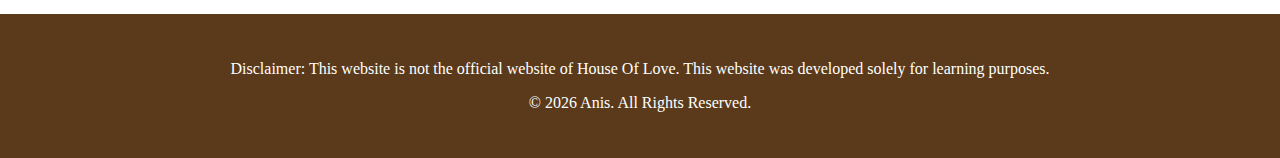
<file: donation.html>
<!DOCTYPE html>
<html lang="en">
<head>
    <meta charset="UTF-8">
    <title>About Us | House Of Love</title>
    <link rel="stylesheet" href="style.css">
</head>
<body>

<div class="container">

<!-- ================= HEADER / BANNER ================= -->
<table width="100%" align="center" cellspacing="0" cellpadding="0" style="border-collapse:collapse;">
<tr>
<td align="center" style="background-color:#8b5a2b;">
<img src="images/banner1.png" alt="Banner" class="banner-img" style="width:100%; max-width:1000px;">
</td>
</tr>
</table>

<!-- ================= NAVIGATION ================= -->
<nav class="navbar">
    <ul>
        <li><a class="active" href="index.html">Home</a></li>
        <li><a href="aboutme.html">About Me</a></li>
        <li><a href="aboutus.html">About Us</a></li>
        <li><a href="background.html">Background</a></li>
        <li><a href="activities.html">Activities</a></li>
        <li><a href="donation.html">Donation</a></li>
        <li><a href="contactus.html">Contact Us</a></li>
    </ul>
</nav>

    </ul>
</nav>

<!-- ================= DONATION SECTION ================= -->
<section class="about-layout">
    <div class="about-left">
        <h2>YOUR KINDNESS GIVES HOPE</h2>

        <p>
            Every contribution you give brings warmth, care, and love to children
            who come from broken and difficult backgrounds.
        </p>

        <p>
            One small act of kindness can change a life forever.
        </p>

        <p>
            Donations are used responsibly to support daily needs,
            emotional care, and the development of the children under the House of Love.
        </p>

     <!-- ===== DONATION ITEMS ===== -->
<section class="donation-items">
    <h2 class="donation-title">ITEMS THAT WE NEEDED THIS MONTH</h2>

    <div class="donation-grid">

        <div class="donation-card">
            <img src="images/pic6.jpg" alt="Milo">
            <div class="donation-label">Milo</div>
            <a href="https://www.holklg.org/" target="_blank" style="text-decoration:none;">
                <button class="donate-btn">Click to Donate</button>
            </a>
        </div>

        <div class="donation-card">
            <img src="images/pic7.jpg" alt="Rice">
            <div class="donation-label">Rice</div>
            <a href="https://www.holklg.org/" target="_blank" style="text-decoration:none;">
                <button class="donate-btn">Click to Donate</button>
            </a>
        </div>

        <div class="donation-card">
            <img src="images/pic8.jpg" alt="Cooking Oil">
            <div class="donation-label">Cooking Oil</div>
            <a href="https://www.holklg.org/" target="_blank" style="text-decoration:none;">
                <button class="donate-btn">Click to Donate</button>
            </a>
        </div>

        <div class="donation-card">
            <img src="images/pic9.jpg" alt="Milk Powder">
            <div class="donation-label">Milk Powder</div>
            <a href="https://www.holklg.org/" target="_blank" style="text-decoration:none;">
                <button class="donate-btn">Click to Donate</button>
            </a>
        </div>

        <div class="donation-card">
            <img src="images/pic10.png" alt="Bread">
            <div class="donation-label">Bread</div>
            <a href="https://www.holklg.org/" target="_blank" style="text-decoration:none;">
                <button class="donate-btn">Click to Donate</button>
            </a>
        </div>

        <div class="donation-card">
            <img src="images/pic11.jpg" alt="Eggs">
            <div class="donation-label">Eggs</div>
            <a href="https://www.holklg.org/" target="_blank" style="text-decoration:none;">
                <button class="donate-btn">Click to Donate</button>
            </a>
        </div>

        <div class="donation-card">
            <img src="images/pic12.jpg" alt="Instant Noodles">
            <div class="donation-label">Instant Noodles</div>
            <a href="https://www.holklg.org/" target="_blank" style="text-decoration:none;">
                <button class="donate-btn">Click to Donate</button>
            </a>
        </div>

        <div class="donation-card">
            <img src="images/pic13.jpg" alt="Sugar">
            <div class="donation-label">Sugar</div>
            <a href="https://www.holklg.org/" target="_blank" style="text-decoration:none;">
                <button class="donate-btn">Click to Donate</button>
            </a>
        </div>

        <div class="donation-card">
            <img src="images/pic18.jpg" alt="Vitmee">
            <div class="donation-label">Vitmee</div>
            <a href="https://www.holklg.org/" target="_blank" style="text-decoration:none;">
                <button class="donate-btn">Click to Donate</button>
            </a>
     
    </div>
</section>

            <style>
                .donation-items {
                    margin-top: 25px;
                    text-align: center;
                    font-family: Arial, sans-serif;
                }

                .donation-title {
                    font-size: 26px;
                    color: #8b5a2b;
                    font-weight: bold;
                    margin-bottom: 20px;
                }

                .donation-grid {
                    display: grid;
                    grid-template-columns: repeat(2, 1fr);
                    gap: 20px;
                    justify-items: center;
                }

                .donation-card {
                    width: 180px;
                    border: 2px solid #8b5a2b;
                    border-radius: 8px;
                    background-color: #fff8f0;
                    padding: 10px;
                }

                .donation-card img {
                    width: 100%;
                    height: 130px;
                    object-fit: cover;
                    border-radius: 5px;
                }

                .donation-label {
                    font-size: 16px;
                    font-weight: bold;
                    color: #000;
                    margin: 8px 0;
                }

                .donate-btn {
                    background-color: #8b5a2b;
                    color: white;
                    border: none;
                    padding: 6px 12px;
                    cursor: pointer;
                }

                .donate-btn:hover {
                    background-color: #5a3a1a;
                }
            </style>
        </section>
    </div>

   

<!-- ================= YOU CAN DONATE HERE ================= -->
<section class="donate-here-section">

    <h2 class="donate-here-title">YOU CAN DONATE HERE</h2>

    <div class="donate-box">
        <img src="images/pic19.png" alt="RHB Bank">
        <p class="bank-name">RHB BANK</p>
        <p class="account-number">Account Number: <strong>2-12466-6000705-8</strong></p>
    </div>

    <p class="donate-message">
        Even a small donation can bring food, comfort, and hope to children who
        are facing difficult times in their lives.
    </p>

    <p class="thank-you-message">
        Thank you for your kindness and generosity.<br>
        Terima kasih kerana sudi membantu dan bersedekah.
    </p>

    <style>
        .donate-here-section {
            text-align: center;
            padding: 50px 20px;
            font-family: Arial, sans-serif;
        }

        .donate-here-title {
            font-size: 34px;
            color: #8b5a2b;
            margin-bottom: 25px;
        }

        .donate-box {
            display: inline-block;
            padding: 25px;
            border: 2px solid #8b5a2b;
            border-radius: 10px;
            background-color: #fff8f0;
            margin-bottom: 25px;
        }

        .donate-box img {
            width: 250px;
            margin-bottom: 10px;
        }

        .bank-name {
            font-size: 22px;
            font-weight: bold;
        }

        .account-number {
            font-size: 20px;
        }

        .donate-message {
            max-width: 750px;
            margin: auto;
            font-size: 16px;
            color: #333;
        }

        .thank-you-message {
            margin-top: 15px;
            font-size: 15px;
            color: #555;
            font-style: italic;
        }
    </style>

    <!-- ================= NEW WIDE BANNER BEFORE FOOTER ================= -->
    <div class="donate-banner">
        <img src="images/pic22.png" alt="Donate Banner" style="width:100%; max-width:1000px; border-radius:8px; margin-top:25px;">
    </div>

</section>

<!-- ===== FOOTER (UNCHANGED) ===== -->
<footer class="footer">
    <p>
        Disclaimer: This website is not the official website of House Of Love.
        This website was developed solely for learning purposes.
    </p>
    <p>© 2026 Anis. All Rights Reserved.</p>
</footer>

</div>

</body>
</html>
</file>
<file: style.css>
body {
    margin: 0;
    padding: 0;
    font-family: Georgia, serif;
    background-color: #ffffff;
}

/* MAIN CONTAINER */
.container {
    width: 80%;
    margin: auto;
    border: 2px solid #8b5a2b;
}

/* BANNER */
.banner-img {
    width: 100%;
    display: block;
}

/* NAVBAR */
.navbar {
    margin: 20px;
}

.navbar ul {
    list-style: none;
    padding: 0;
    margin: 0;
    display: flex;
    border: 2px solid #8b5a2b;
}

.navbar li {
    flex: 1;
}

.navbar a {
    display: block;
    padding: 12px;
    text-align: center;
    text-decoration: none;
    color: #5a3a1a;
    font-weight: bold;
}

.navbar a:hover {
    background-color: #8b5a2b;
    color: white;
}

.navbar a.active {
    background-color: #5a3a1a;
    color: white;
}

/* WELCOME */
.welcome {
    margin: 20px;
    border-top: 2px solid #8b5a2b;
    border-bottom: 2px solid #8b5a2b;
    overflow: hidden;
}

.welcome p {
    font-size: 45px;
    font-weight: bold;
    letter-spacing: 4px;
    color: #5a3a1a;
    white-space: nowrap;
    animation: slideText 12s linear infinite;
}

@keyframes slideText {
    from { transform: translateX(100%); }
    to { transform: translateX(-100%); }
}

/* VM SECTION */
.vm-section {
    padding: 20px;
}

.vm-box {
    border: 2px solid #8b5a2b;
    margin-bottom: 30px;
}

.vm-title {
    background-color: #8b5a2b;
    color: white;
    padding: 15px;
    text-align: center;
    font-size: 24px;
    font-weight: bold;
}

/* REMOVE UNDERLINE */
.vm-box a {
    text-decoration: none;
    display: block;
}

/* IMAGE CENTER + THUMBNAIL */
.vm-image {
    width: 45%;
    display: block;
    margin: 20px auto;
    cursor: pointer;
}

/* TEXT CENTER */
.vm-text {
    padding: 20px;
    text-align: center;
    line-height: 1.8;
    color: #5a3a1a;
}

.footer {
    background-color: #5a3a1a;
    color: white;
    text-align: center;
    padding: 30px 20px;   
}

.footer-disclaimer {
    font-size: 14px;
    margin-bottom: 10px;
    line-height: 1.6;
}

.footer-copyright {
    font-size: 13px;
    opacity: 0.8;
}



/* ================= MAIN ABOUT LAYOUT ================= */
.about-layout {
    display: flex;
    gap: 20px;
    padding: 40px;
    margin: 30px;
    border: 3px solid #8b5a2b;
    background-color: #fdfaf7;
}

/* ================= LEFT COLUMN ================= */
.about-left {
    flex: 2;
    background-color: #ffffff;
    padding: 20px;
    border: 2px solid #d2b48c;
    border-radius: 6px;
    box-shadow: 0 0 10px rgba(0,0,0,0.1);
}

.about-left h2 {
    margin-bottom: 15px;
    padding-bottom: 8px;
    border-bottom: 2px solid #8b5a2b;
    color: #5e3b1e;
}

.about-left img {
    width: 100%;
    margin: 15px 0;
    border: 2px solid #d2b48c;
    border-radius: 5px;
}

.about-left p {
    line-height: 1.6;
    text-align: justify;
}

/* ================= RIGHT COLUMN ================= */
.about-right {
    flex: 1;
    display: flex;
    flex-direction: column;
    gap: 20px;
    padding-left: 20px;
    border-left: 3px solid #8b5a2b;
}

/* ================= INFO BOX ================= */
.info-box {
    background-color: #ffffff;
    padding: 15px;
    border: 2px solid #d2b48c;
    border-radius: 6px;
    box-shadow: 0 0 8px rgba(0,0,0,0.1);
}

.info-box h3 {
    margin-bottom: 10px;
    padding-bottom: 6px;
    border-bottom: 2px solid #8b5a2b;
    color: #5e3b1e;
}

.info-box img {
    width: 100%;
    margin: 10px 0;
    border: 2px solid #d2b48c;
    border-radius: 5px;
}

.info-box p {
    font-size: 14px;
    line-height: 1.5;
    text-align: justify;
}


.wide-image img {
    width: 100%;
    display: block;
}

/* ================= HEADING BOX STYLE ================= */
.about-left h2,
.info-box h3 {
    background-color: #8b5a2b;      
    color: #ffffff;
    padding: 12px 16px;
    border-radius: 4px;
    text-align: center;
    letter-spacing: 1px;
}

.about-left h2 {
    box-shadow: inset 0 -3px 0 #5a3a1a;
}

.info-box h3 {
    box-shadow: inset 0 -3px 0 #5a3a1a;
}

/* ===== PAGE TITLE ===== */
.page-title {
    text-align: center;
    padding: 50px 20px;
}

.page-title h2 {
color: #8b5a2b;
    font-size: 32px;
    margin-bottom: 8px;
}

.page-title p {
    color: #555;
    font-size: 16px;
}

/* ================= BACKGROUND OWNER PAGE ================= */

/* ===== PAGE TITLE ===== */
.page-title {
    text-align: center;
    padding: 50px 20px;
}

.page-title h2 {
    font-size: 50px;
    color: #8b5a2b;
    margin-bottom: 8px;
}

.page-title p {
    font-size: 22px;
    color: #555;
}

/* ===== PROFILE CARD LAYOUT ===== */
.profile-layout {
    display: flex;
    justify-content: center;
    gap: 30px;
    padding: 40px;
    flex-wrap: wrap;
}

.profile-card {
    width: 280px;
    background: #ffffff;
    border-radius: 10px;
    text-align: center;
    padding: 20px;
    box-shadow: 0 5px 12px rgba(0,0,0,0.15);
}

.profile-card img {
    width: 100%;
    height: 180px;
    object-fit: cover;
    border-radius: 8px;
}

.profile-card h3 {
    margin-top: 15px;
    margin-bottom: 10px;
    color: #8b5a2b;
}

.profile-card p {
    font-size: 14px;
    line-height: 1.6;
    color: #333;
}

/* ===== BUTTON ===== */
.btn {
    display: inline-block;
    margin-top: 15px;
    padding: 8px 18px;
    background-color: #8b5a2b;
    color: #ffffff;
    text-decoration: none;
    border-radius: 20px;
    font-size: 14px;
}

.btn:hover {
    background-color: #6e451f;
}

/* ===== TABLE SECTION ===== */
.info-table {
    padding: 40px 20px;
}

.info-table h3 {
    text-align: center;
    color: #8b5a2b;
    margin-bottom: 20px;
}

.info-table table {
    width: 80%;
    margin: auto;
    border-collapse: collapse;
}

.info-table th,
.info-table td {
    border: 1px solid #ccc;
    padding: 12px;
}

.info-table th {
    background-color: #8b5a2b;
    color: #ffffff;
}

.info-table td {
    background-color: #f9f6f2;
}

/* ===== STORY / TIMELINE ===== */
.timeline {
    background-color: #f5f1ec;
    padding: 60px 30px;
}

.timeline h2 {
    text-align: center;
    color: #8b5a2b;
    margin-bottom: 40px;
}

.timeline-box {
    background: #ffffff;
    padding: 25px;
    margin-bottom: 20px;
    border-left: 6px solid #8b5a2b;
}

.timeline-box span {
    display: block;
    font-weight: bold;
    color: #8b5a2b;
    margin-bottom: 8px;
}

.timeline-box p {
    line-height: 1.7;
    color: #333;
}

/* ===== ACTION BUTTONS ===== */
.action-links {
    text-align: center;
    padding: 40px;
}

.action-btn {
    display: inline-block;
    padding: 10px 22px;
    margin: 10px;
    background-color: #8b5a2b;
    color: #ffffff;
    text-decoration: none;
    border-radius: 25px;
}

.action-btn.outline {
    background: transparent;
    border: 2px solid #8b5a2b;
    color: #8b5a2b;
}

.action-btn:hover {
    opacity: 0.85;
}

/* ===== SOFT BACKGROUND PATTERN ===== */
.page-title {
    background: linear-gradient(to bottom, #faf6f2, #ffffff);
    border-bottom: 1px solid #e6ddd4;
}

/* decorative line under title */
.page-title h2::after {
    content: "";
    display: block;
    width: 80px;
    height: 3px;
    background: #8b5a2b;
    margin: 12px auto 0;
    border-radius: 2px;
}

/* ===== CARD HOVER EFFECT ===== */
.profile-card {
    transition: transform 0.3s ease, box-shadow 0.3s ease;
}

.profile-card:hover {
    transform: translateY(-8px);
    box-shadow: 0 12px 25px rgba(0,0,0,0.18);
}

/* small divider inside card */
.profile-card h3::after {
    content: "";
    display: block;
    width: 40px;
    height: 2px;
    background: #8b5a2b;
    margin: 8px auto;
    opacity: 0.6;
}

/* ===== IMAGE OVERLAY FEEL ===== */
.profile-card img {
    position: relative;
}

.profile-card img:hover {
    filter: brightness(0.95);
}

/* ===== TABLE MORE MODERN ===== */
.info-table table {
    box-shadow: 0 6px 15px rgba(0,0,0,0.1);
}

.info-table tr:nth-child(even) td {
    background-color: #f2ece6;
}

.info-table tr:hover td {
    background-color: #ede4da;
}

/* ===== TIMELINE DEPTH ===== */
.timeline-box {
    position: relative;
}

.timeline-box::before {
    content: "";
    position: absolute;
    left: -14px;
    top: 20px;
    width: 12px;
    height: 12px;
    background: #8b5a2b;
border-radius: 50%;
/* ===== GENERAL ===== */
body {
    margin: 0;
    font-family: Arial, sans-serif;
    background-color: #f2f2f2;
}

.banner-img {
    width: 100%;
}

/* ===== NAVBAR ===== */
.navbar {
    background-color: #8b5a2b;
}

.navbar ul {
    list-style: none;
    margin: 0;
    padding: 0;
    display: flex;
    justify-content: center;
}

.navbar ul li a {
    color: white;
    text-decoration: none;
    padding: 15px 20px;
    display: block;
}

.navbar ul li a:hover,
.navbar ul li a.active {
    background-color: #800020;
}

BODY {
    margin: 0;
    padding: 0;
    font-family: Georgia, serif;
    background-color: #ffffff;
}

/* MAIN CONTAINER */
.container {
    width: 80%;
    margin: auto;
    border: 2px solid #8b5a2b;
}

/* BANNER */
.banner-img {
    width: 100%;
    display: block;
}

/* NAVBAR */
.navbar {
    margin: 20px;
}

.navbar ul {
    list-style: none;
    padding: 0;
    margin: 0;
    display: flex;
    border: 2px solid #8b5a2b;
}

.navbar li {
    flex: 1;
}

.navbar a {
    display: block;
    padding: 12px;
    text-align: center;
    text-decoration: none;
    color: #5a3a1a;
    font-weight: bold;
}

.navbar a:hover {
    background-color: #8b5a2b;
    color: white;
}

.navbar a.active {
    background-color: #5a3a1a;
    color: white;
}

/* WELCOME */
.welcome {
    margin: 20px;
    border-top: 2px solid #8b5a2b;
    border-bottom: 2px solid #8b5a2b;
    overflow: hidden;
}

.welcome p {
    font-size: 45px;
    font-weight: bold;
    letter-spacing: 4px;
    color: #5a3a1a;
    white-space: nowrap;
    animation: slideText 12s linear infinite;
}

@keyframes slideText {
    from { transform: translateX(100%); }
    to { transform: translateX(-100%); }
}

/* VM SECTION */
.vm-section {
    padding: 20px;
}

.vm-box {
    border: 2px solid #8b5a2b;
    margin-bottom: 30px;
}

.vm-title {
    background-color: #8b5a2b;
    color: white;
    padding: 15px;
    text-align: center;
    font-size: 24px;
    font-weight: bold;
}

/* REMOVE UNDERLINE */
.vm-box a {
    text-decoration: none;
    display: block;
}

/* IMAGE CENTER + THUMBNAIL */
.vm-image {
    width: 45%;
    display: block;
    margin: 20px auto;
    cursor: pointer;
}

/* TEXT CENTER */
.vm-text {
    padding: 20px;
    text-align: center;
    line-height: 1.8;
    color: #5a3a1a;
}

.footer {
    background-color: #5a3a1a;
    color: white;
    text-align: center;
    padding: 30px 20px;   
}

.footer-disclaimer {
    font-size: 14px;
    margin-bottom: 10px;
    line-height: 1.6;
}

.footer-copyright {
    font-size: 13px;
    opacity: 0.8;
}



/* ================= MAIN ABOUT LAYOUT ================= */
.about-layout {
    display: flex;
    gap: 20px;
    padding: 40px;
    margin: 30px;
    border: 3px solid #8b5a2b;
    background-color: #fdfaf7;
}

/* ================= LEFT COLUMN ================= */
.about-left {
    flex: 2;
    background-color: #ffffff;
    padding: 20px;
    border: 2px solid #d2b48c;
    border-radius: 6px;
    box-shadow: 0 0 10px rgba(0,0,0,0.1);
}

.about-left h2 {
    margin-bottom: 15px;
    padding-bottom: 8px;
    border-bottom: 2px solid #8b5a2b;
    color: #5e3b1e;
}

.about-left img {
    width: 100%;
    margin: 15px 0;
    border: 2px solid #d2b48c;
    border-radius: 5px;
}

.about-left p {
    line-height: 1.6;
    text-align: justify;
}

/* ================= RIGHT COLUMN ================= */
.about-right {
    flex: 1;
    display: flex;
    flex-direction: column;
    gap: 20px;
    padding-left: 20px;
    border-left: 3px solid #8b5a2b;
}

/* ================= INFO BOX ================= */
.info-box {
    background-color: #ffffff;
    padding: 15px;
    border: 2px solid #d2b48c;
    border-radius: 6px;
    box-shadow: 0 0 8px rgba(0,0,0,0.1);
}

.info-box h3 {
    margin-bottom: 10px;
    padding-bottom: 6px;
    border-bottom: 2px solid #8b5a2b;
    color: #5e3b1e;
}

.info-box img {
    width: 100%;
    margin: 10px 0;
    border: 2px solid #d2b48c;
    border-radius: 5px;
}

.info-box p {
    font-size: 14px;
    line-height: 1.5;
    text-align: justify;
}
.wide-image img {
    width: 100%;
    display: block;
}

/* ================= HEADING BOX STYLE ================= */
.about-left h2,
.info-box h3 {
    background-color: #8b5a2b;      
    color: #ffffff;
    padding: 12px 16px;
    border-radius: 4px;
    text-align: center;
    letter-spacing: 1px;
}

.about-left h2 {
    box-shadow: inset 0 -3px 0 #5a3a1a;
}

.info-box h3 {
    box-shadow: inset 0 -3px 0 #5a3a1a;
}

/* ===== PAGE TITLE ===== */
.page-title {
    text-align: center;
    padding: 50px 20px;
}

.page-title h2 {
    color: #8b5a2b;
    font-size: 32px;
    margin-bottom: 8px;
}

.page-title p {
    color: #555;
    font-size: 16px;
}

/* ================= BACKGROUND OWNER PAGE ================= */

/* ===== PAGE TITLE ===== */
.page-title {
    text-align: center;
    padding: 50px 20px;
}

.page-title h2 {
    font-size: 50px;
    color: #8b5a2b;
    margin-bottom: 8px;
}

.page-title p {
    font-size: 22px;
    color: #555;
}

/* ===== PROFILE CARD LAYOUT ===== */
.profile-layout {
    display: flex;
    justify-content: center;
    gap: 30px;
    padding: 40px;
    flex-wrap: wrap;
}

.profile-card {
    width: 280px;
    background: #ffffff;
    border-radius: 10px;
    text-align: center;
    padding: 20px;
    box-shadow: 0 5px 12px rgba(0,0,0,0.15);
}

.profile-card img {
    width: 100%;
    height: 180px;
    object-fit: cover;
    border-radius: 8px;
}

.profile-card h3 {
    margin-top: 15px;
    margin-bottom: 10px;
    color: #8b5a2b;
}

.profile-card p {
    font-size: 14px;
    line-height: 1.6;
    color: #333;
}

/* ===== BUTTON ===== */
.btn {
    display: inline-block;
    margin-top: 15px;
    padding: 8px 18px;
    background-color: #8b5a2b;
    color: #ffffff;
    text-decoration: none;
    border-radius: 20px;
    font-size: 14px;
}

.btn:hover {
    background-color: #6e451f;
}

/* ===== TABLE SECTION ===== */
.info-table {
    padding: 40px 20px;
}

.info-table h3 {
    text-align: center;
    color: #8b5a2b;
    margin-bottom: 20px;
}

.info-table table {
    width: 80%;
    margin: auto;
    border-collapse: collapse;
}

.info-table th,
.info-table td {
    border: 1px solid #ccc;
    padding: 12px;
}

.info-table th {
    background-color: #8b5a2b;
    color: #ffffff;
}

.info-table td {
    background-color: #f9f6f2;
}

/* ===== STORY / TIMELINE ===== */
.timeline {
    background-color: #f5f1ec;
    padding: 60px 30px;
}

.timeline h2 {
    text-align: center;
    color: #8b5a2b;
    margin-bottom: 40px;
}

.timeline-box {
    background: #ffffff;
    padding: 25px;
    margin-bottom: 20px;
    border-left: 6px solid #8b5a2b;
}

.timeline-box span {
    display: block;
    font-weight: bold;
    color: #8b5a2b;
    margin-bottom: 8px;
}

.timeline-box p {
    line-height: 1.7;
    color: #333;
}

/* ===== ACTION BUTTONS ===== */
.action-links {
    text-align: center;
    padding: 40px;
}

.action-btn {
    display: inline-block;
    padding: 10px 22px;
    margin: 10px;
    background-color: #8b5a2b;
    color: #ffffff;
    text-decoration: none;
    border-radius: 25px;
}

.action-btn.outline {
    background: transparent;
    border: 2px solid #8b5a2b;
    color: #8b5a2b;
}

.action-btn:hover {
    opacity: 0.85;
}

/* ===== SOFT BACKGROUND PATTERN ===== */
.page-title {
    background: linear-gradient(to bottom, #faf6f2, #ffffff);
    border-bottom: 1px solid #e6ddd4;
}

/* decorative line under title */
.page-title h2::after {
    content: "";
    display: block;
    width: 80px;
    height: 3px;
    background: #8b5a2b;
    margin: 12px auto 0;
    border-radius: 2px;
}

/* ===== CARD HOVER EFFECT ===== */
.profile-card {
    transition: transform 0.3s ease, box-shadow 0.3s ease;
}

.profile-card:hover {
    transform: translateY(-8px);
    box-shadow: 0 12px 25px rgba(0,0,0,0.18);
}

/* small divider inside card */
.profile-card h3::after {
    content: "";
    display: block;
    width: 40px;
    height: 2px;
    background: #8b5a2b;
    margin: 8px auto;
    opacity: 0.6;
}

/* ===== IMAGE OVERLAY FEEL ===== */
.profile-card img {
    position: relative;
}

.
profile-card img:hover {
    filter: brightness(0.95);
}

/* ===== TABLE MORE MODERN ===== */
.info-table table {
    box-shadow: 0 6px 15px rgba(0,0,0,0.1);
}

.info-table tr:nth-child(even) td {
    background-color: #f2ece6;
}

.info-table tr:hover td {
    background-color: #ede4da;
}

/* ===== TIMELINE DEPTH ===== */
.timeline-box {
    position: relative;
}

.timeline-box::before {
    content: "";
    position: absolute;
    left: -14px;
    top: 20px;
    width: 12px;
    height: 12px;
    background: #8b5a2b;
    border-radius: 50%;
/* ===== GENERAL ===== */
body {
    margin: 0;
    font-family: Arial, sans-serif;
    background-color: #f2f2f2;
}

.banner-img {
    width: 100%;
}

/* ===== NAVBAR ===== */
.navbar {
    background-color: #8b5a2b;
}

.navbar ul {
    list-style: none;
    margin: 0;
    padding: 0;
    display: flex;
    justify-content: center;
}

.navbar ul li a {
    color: white;
    text-decoration: none;
    padding: 15px 20px;
    display: block;
}

.navbar ul li a:hover,
.navbar ul li a.active {
    background-color: #800020;
}

<style>
/* Donation Grid */
.donation-items {
    margin-top: 25px;
}

.donation-title {
    text-align: center;
    font-size: 22px;
    color: #8b5a2b;
    font-weight: bold;
    margin-bottom: 20px;
}

.donation-grid {
    display: grid;
    grid-template-columns: repeat(3, 1fr);
    gap: 15px;
    justify-items: center;
}

/* Card */
.donation-card {
    width: 130px;
    border: 2px solid #8b5a2b;
    border-radius: 6px;
    text-align: center;
    background-color: #fff8f0;
    padding: 5px;
}

/* Image */
.donation-card img {
    width: 100%;
    height: 100px; /* 🔹 saiz kecil */
    object-fit: cover;
    display: block;
    border-radius: 4px;
}

/* Label */
.donation-label {
    background-color: rgba(139,90,43,0.85);
    color: #fff;
    font-size: 14px;
    padding: 4px 0;
    margin-top: 5px;
    border-radius: 3px;
}

/* Button */
.donate-btn {
    margin-top: 5px;
    padding: 5px 8px;
    background-color: #8b5a2b;
    color: #fff;
    font-size: 12px;
    border: none;
    border-radius: 3px;
    cursor: pointer;
}

.donate-btn:hover {
    background-color: #5a3a1a;
}
</style>
</file>
